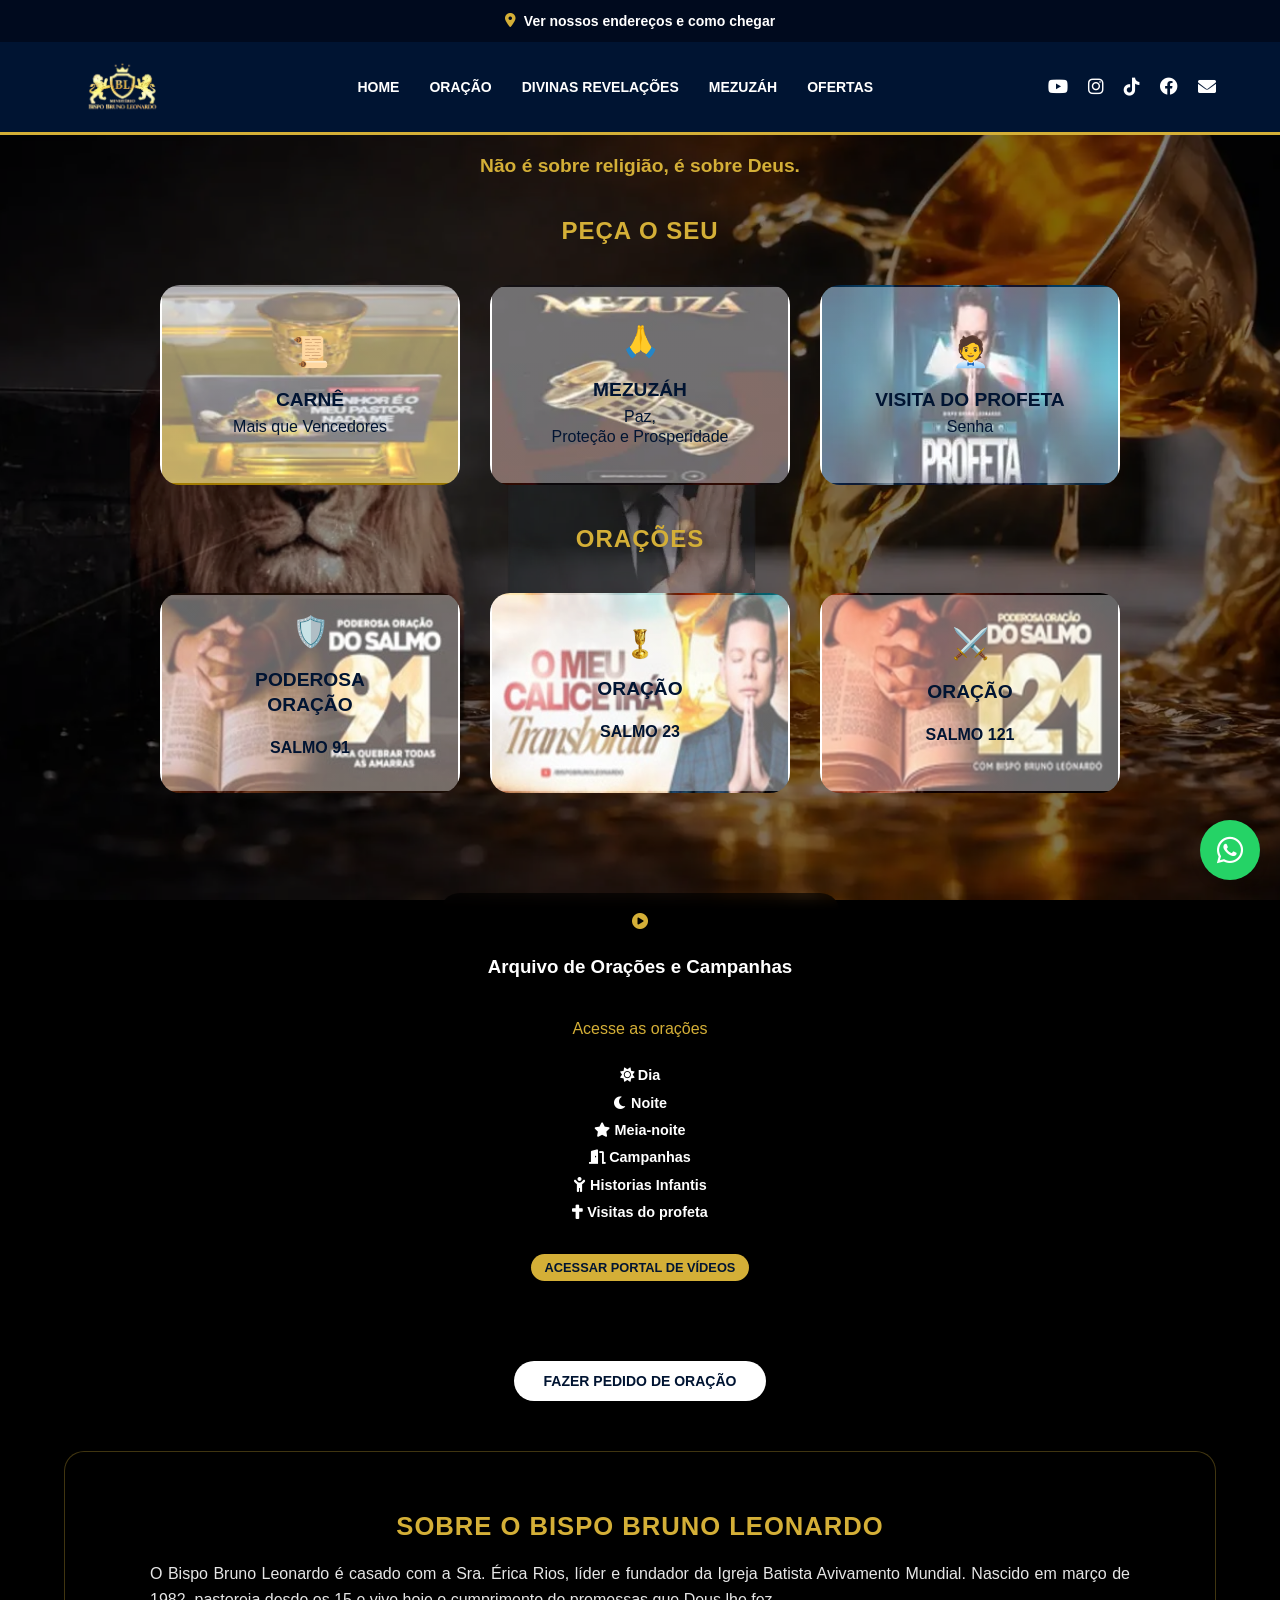
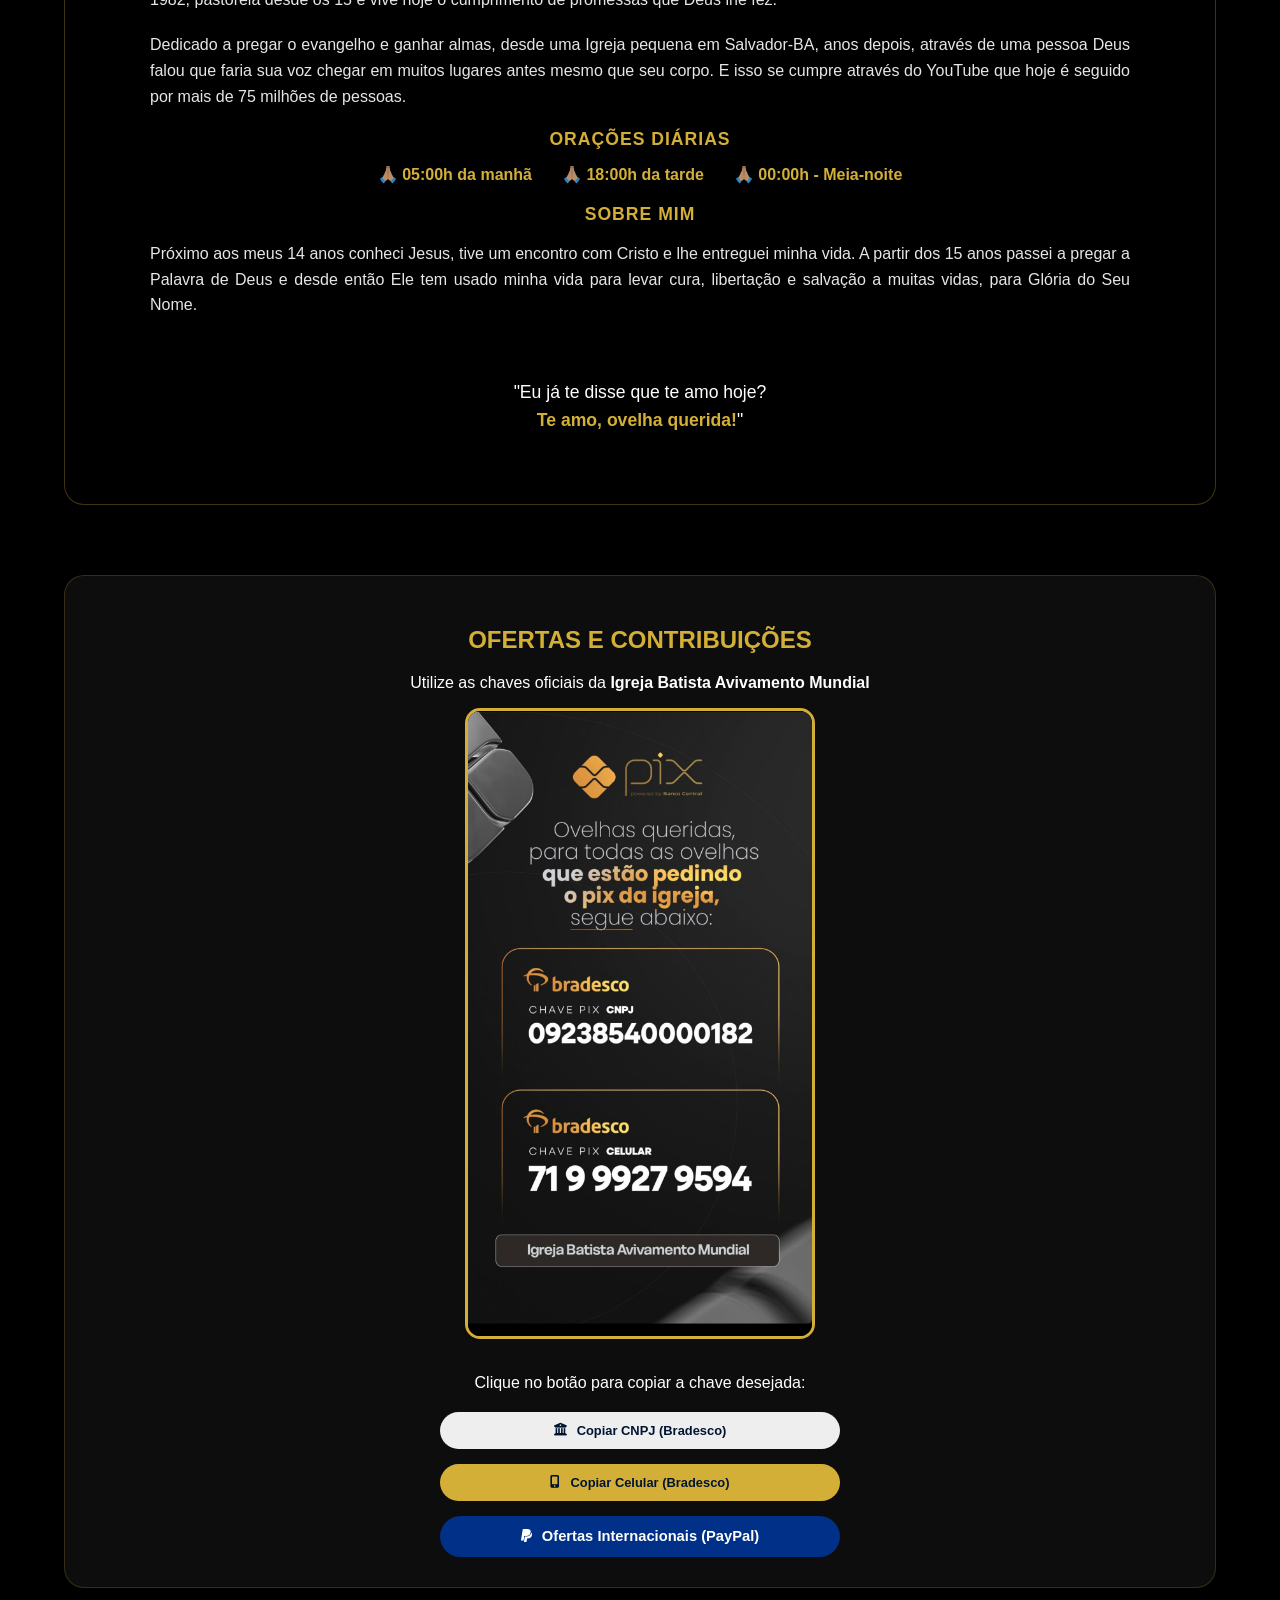
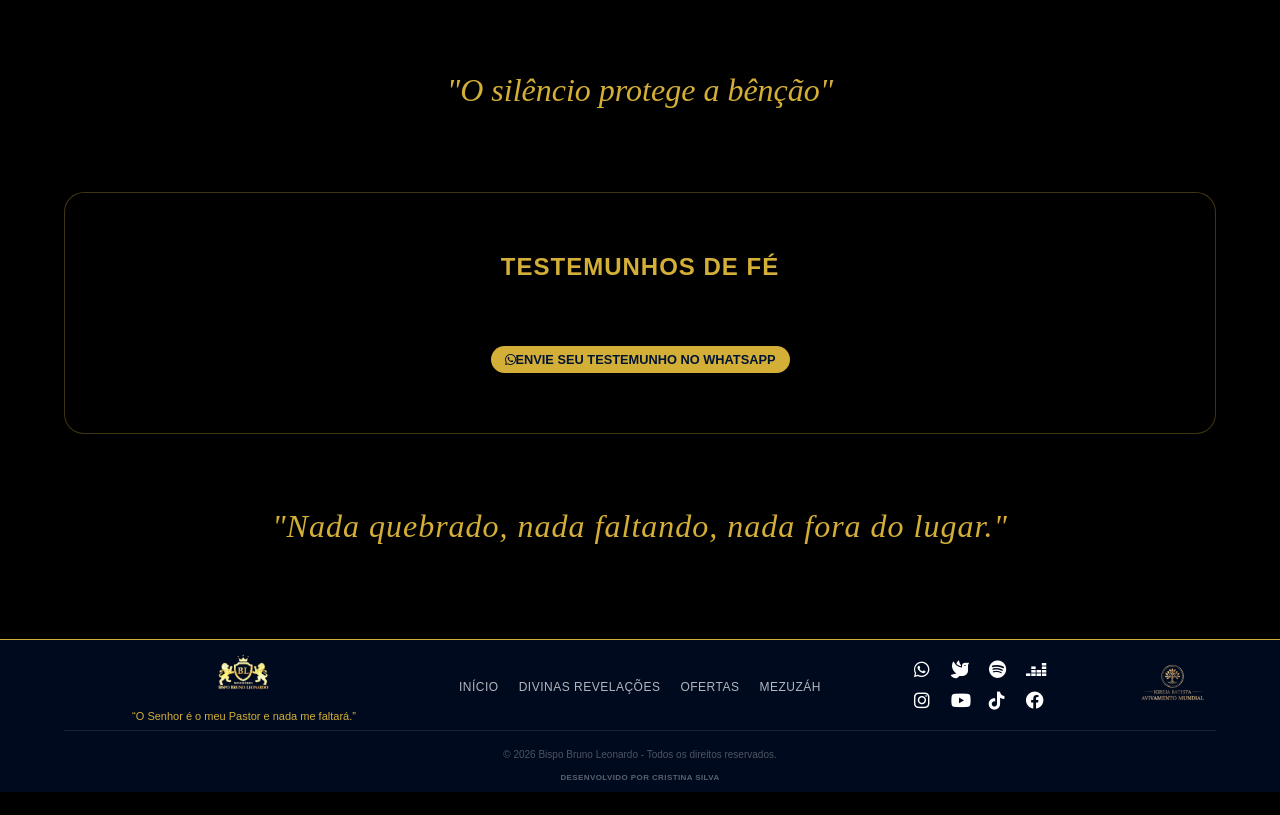
<file: index.html>
<!DOCTYPE html>
<html lang="pt-br">

<head>
    <meta charset="UTF-8">
    <meta name="viewport" content="width=device-width, initial-scale=1.0">
    <title>Bispo Bruno Leonardo - Oficial</title>
    <link rel="stylesheet" href="https://cdnjs.cloudflare.com/ajax/libs/font-awesome/6.0.0/css/all.min.css">
    <link href="https://unpkg.com/aos@2.3.1/dist/aos.css" rel="stylesheet">
    <link rel="preload" href="assets/css/style.css" as="style">
    <link rel="stylesheet" href="assets/css/style.css">
    <link rel="stylesheet" href="assets/css/videos.css">
</head>

<body id="home">

    <img src="assets/img/personagens/bispo.webp" class="img-decorativa-1" fetchpriority="high"
        alt="Bispo Bruno Leonardo">
    <img src="assets/img/elements/leao.webp" class="img-decorativa-2" fetchpriority="high" alt="">

    <!-- Botão flutuante WhatsApp -->
    <a href="https://www.whatsapp.com/channel/0029VaEQqmN3QxS4B9lUTu3G" class="whatsapp-fixo" target="_blank"
        rel="noopener noreferrer" aria-label="Canal WhatsApp">
        <i class="fab fa-whatsapp"></i>
    </a>

    <div class="top-info-bar">
        <a href="sedes.html" class="link-sedes-mobile-only">
            <i class="fas fa-map-marker-alt" style="color: var(--dourado); margin-right: 8px;"></i>
            Ver nossos endereços e como chegar
        </a>
    </div>

    <header class="main-header">
        <div class="logo-container">
            <img src="assets/img/logo/logo.webp" alt="Logo Bispo Bruno Leonardo" class="logo">
        </div>
        <button class="menu-hamburger" aria-label="Abrir menu" onclick="toggleMenu()">
            <i class="fas fa-bars"></i>
        </button>

        <nav class="menu-topo" aria-label="Menu principal">
            <ul>
                <li><a href="#home">Home</a></li>
                <li><a href="https://www.youtube.com/@BispoBrunoLeonardo" target="_blank"
                        rel="noopener noreferrer">Oração</a></li>
                <li><a href="https://www.instagram.com/channel/AbYOYdaLseXoh32U/?igsh=MWFyNGV4aW5uZGgxdw=="
                        target="_blank" rel="noopener noreferrer">Divinas Revelações</a></li>
                <li><a href="https://osenhoremeupastor.com/" target="_blank" rel="noopener noreferrer">Mezuzáh</a></li>
                <li><a href="#pix">Ofertas</a></li>
            </ul>
        </nav>

        <aside class="redes-topo" aria-label="Redes sociais">
            <a href="https://www.youtube.com/@BispoBrunoLeonardo" target="_blank" rel="noopener noreferrer"
                title="YouTube"><i class="fab fa-youtube"></i></a>
            <a href="https://www.instagram.com/bispobrunoleonardo/" target="_blank" rel="noopener noreferrer"
                title="Instagram"><i class="fab fa-instagram"></i></a>
            <a href="https://www.tiktok.com/@bispobrunooriginal" target="_blank" rel="noopener noreferrer"
                title="TikTok"><i class="fab fa-tiktok"></i></a>
            <a href="https://www.facebook.com/bispobrunooficial" target="_blank" rel="noopener noreferrer"
                title="Facebook"><i class="fab fa-facebook"></i></a>
            <a href="mailto:contato@bispobrunoleonardo.com.br" title="E-mail"><i class="fas fa-envelope"></i></a>
        </aside>
    </header>

    <!-- OVERLAY DO MENU MOBILE -->
    <div class="menu-overlay" onclick="toggleMenu()"></div>

    <!-- MENU MOBILE -->
    <nav class="menu-mobile" aria-label="Menu mobile">
        <span class="fechar-menu" onclick="toggleMenu()">✕</span>

        <a href="#home" onclick="toggleMenu()">Home</a>
        <a href="https://www.youtube.com/@BispoBrunoLeonardo" onclick="toggleMenu()">Oração</a>
        <a href="https://www.instagram.com/channel/AbYOYdaLseXoh32U/?igsh=MWFyNGV4aW5uZGgxdw=="
            onclick="toggleMenu()">Divinas Revelações</a>
        <a href="https://osenhoremeupastor.com/" onclick="toggleMenu()">Mezuzáh</a>
        <a href="#pix" onclick="toggleMenu()">Ofertas</a>
    </nav>

    <main>


        <section class="hero-texto-principal">
            <p class="frase-missao">Não é sobre religião, é sobre Deus.</p>
        </section>


        <h2 class="titulo-secao" data-aos="fade-up">Peça o seu</h2>

        <section class="barra-recursos destaque-recursos">
            <a href="https://www.carnemaisquevencedores.com.br/" target="_blank" rel="noopener noreferrer"
                class="card-recurso card-carne" data-aos="fade-up" data-aos-delay="100">
                <span class="icon">📜</span>
                <div>
                    <h3 class="titulo-recurso">Carnê</h3>
                    <p>Mais que Vencedores</p>
                </div>
            </a>

            <a href="https://osenhoremeupastor.com/" target="_blank" rel="noopener noreferrer"
                class="card-recurso card-mezuzah" data-aos="fade-up" data-aos-delay="500">
                <span class="icon">🙏</span>
                <div>
                    <h3 class="titulo-recurso">Mezuzáh</h3>
                    <p>Paz, <br>Proteção e Prosperidade</p>
                </div>
            </a>

            <a href="#" id="card-profeta" data-status="breve"
                data-link="https://www.sympla.com.br/evento/visita-do-profeta-em-salvador-11jan/3261851"
                class="card-recurso card-profeta" data-aos="fade-up" data-aos-delay="500">
                <span class="icon">🧑‍💼</span>
                <div>
                    <h3 class="titulo-recurso">Visita do profeta</h3>
                    <p>Senha</p>
                </div>
            </a>

        </section>

        <h2 class="titulo-secao" data-aos="fade-up">Orações</h2>

        <section class="barra-recursos oracoes-recursos">
            <a href="https://youtu.be/uN27gloCbYs?si=KbqOpuJLhoFBpezr" target="_blank" rel="noopener noreferrer"
                class="card-recurso card-salmo" data-aos="fade-up" data-aos-delay="100">
                <span class="icon">🛡️</span>
                <div>
                    <h3 class="titulo-recurso">PODEROSA<br>ORAÇÃO</h3>
                    <h4 class="subtitulo-recurso">SALMO 91</h4>
                </div>
            </a>

            <a href="https://youtu.be/80fbdmLXxUk?si=WkNw3FQGO4FvY1aN" target="_blank" rel="noopener noreferrer"
                class="card-recurso card-salmo2" data-aos="fade-up" data-aos-delay="300">
                <span class="icon icon-calice"></span>
                <div>
                    <h3 class="titulo-recurso">ORAÇÃO</h3>
                    <h4 class="subtitulo-recurso">SALMO 23</h4>
                </div>
            </a>

            <a href="https://youtu.be/uKm18K1Z6A4?si=zD7F1UdUMrK9yrGS" target="_blank" rel="noopener noreferrer"
                class="card-recurso card-salmo3" data-aos="fade-up" data-aos-delay="500">
                <span class="icon">⚔️</span>
                <div>
                    <h3 class="titulo-recurso">ORAÇÃO</h3>
                    <h4 class="subtitulo-recurso">SALMO 121</h4>
                </div>
            </a>
        </section>

        <section class="chamada-videos">
            <div class="card-video-destaque">
                <i class="fas fa-play-circle"></i>
                <h3>Arquivo de Orações e Campanhas</h3>
                <p>Acesse as orações</p>
                <ul class="lista-oracoes-card">
                    <li><i class="fas fa-sun"></i> Dia </li>
                    <li><i class="fas fa-moon"></i> Noite</li>
                    <li><i class="fas fa-star"></i> Meia-noite</li>
                    <li><i class="fas fa-door-open"></i> Campanhas</li>
                    <li><i class="fas fa-child"></i> Historias Infantis</li>
                    <li><i class="fas fa-cross"></i> Visitas do profeta</li>
                </ul>

                <a href="videos.html" class="btn-acessar">Acessar Portal de Vídeos</a>
            </div>
        </section>

        <section class="pedido-oracao">
            <a href="oracao.html" class="btn-pedido">
                Fazer Pedido de Oração
            </a>
        </section>

        <section class="sobre-bispo">
            <div class="bloco-padrao">

                <h2 class="titulo-secao">Sobre o Bispo Bruno Leonardo</h2>

                <p>
                    O Bispo Bruno Leonardo é casado com a Sra. Érica Rios, líder e fundador
                    da Igreja Batista Avivamento Mundial. Nascido em março de 1982, pastoreia desde os 15
                    e vive hoje o cumprimento de promessas que Deus lhe fez.
                </p>

                <p>
                    Dedicado a pregar o evangelho e ganhar almas, desde uma Igreja pequena
                    em Salvador-BA, anos depois, através de uma pessoa Deus falou que faria
                    sua voz chegar em muitos lugares antes mesmo que seu corpo.
                    E isso se cumpre através do YouTube que hoje é seguido por mais de
                    75 milhões de pessoas. </p>

                <h3 class="subtitulo-secao">Orações Diárias</h3>

                <ul class="lista-oracoes">
                    <li>🙏🏽 05:00h da manhã</li>
                    <li>🙏🏽 18:00h da tarde</li>
                    <li>🙏🏽 00:00h - Meia-noite</li>
                </ul>

                <h3 class="subtitulo-secao">Sobre Mim</h3>

                <p>
                    Próximo aos meus 14 anos conheci Jesus, tive um encontro com Cristo e lhe entreguei minha vida.
                    A partir dos 15 anos passei a pregar a Palavra de Deus e desde então Ele tem usado minha vida para
                    levar cura, libertação e salvação a muitas
                    vidas, para Glória do Seu Nome.
                </p>

                <div class="frase-pastoral-simples">
                    "Eu já te disse que te amo hoje? <br>
                    <strong>Te amo, ovelha querida!</strong>"
                </div>

            </div>
        </section>

        <section id="pix" class="secao-pix-portal">
            <header class="pix-header">
                <h2>Ofertas e Contribuições</h2>
                <p>Utilize as chaves oficiais da <strong>Igreja Batista Avivamento Mundial</strong></p>
            </header>

            <figure class="img-pix-container">
                <img src="assets/img/informativos/chaves-pix.webp"
                    alt="Chaves Pix Oficiais da Igreja Batista Avivamento Mundial" class="img-pix">
            </figure>

            <div class="acoes-pix">
                <p class="instrucao">Clique no botão para copiar a chave desejada:</p>

                <div class="botoes-container">
                    <button class="btn-pix" data-chave="09238540000182">
                        <i class="fas fa-university"></i> Copiar CNPJ (Bradesco)
                    </button>

                    <button class="btn-pix gold" data-chave="71999279594">
                        <i class="fas fa-mobile-alt"></i> Copiar Celular (Bradesco)
                    </button>


                    <a href="https://www.paypal.com/cgi-bin/webscr?cmd=_s-xclick&hosted_button_id=J8RDYACX42DFE&source=url"
                        target="_blank" rel="noopener noreferrer" class="btn-pix paypal">
                        <i class="fab fa-paypal"></i> Ofertas Internacionais (PayPal)
                    </a>
                </div>
            </div>
        </section>

        <div class="frase-reflexao">
            <p>"O silêncio protege a bênção"</p>
        </div>

        <section class="testemunhos-section">
            <div class="testemunhos-container">
                <h2 class="titulo-secao" style="color: #D4AF37; margin-bottom: 30px;">Testemunhos de Fé</h2>

                <div class="btn-container-testemunho">
                    <a href="https://wa.me/5571999279594" target="_blank" rel="noopener noreferrer"
                        class="btn-acessar"><i class="fab fa-whatsapp"></i>
                        Envie seu Testemunho no WhatsApp
                    </a>
                </div>
            </div>
        </section>

    </main>

    <section class="frase-selamento">
        <div class="container-lema">
            <p>"Nada quebrado, nada faltando, nada fora do lugar."</p>
        </div>
    </section>

    <footer class="main-footer">
        <div class="footer-content">
            <div class="footer-logo">
                <img src="assets/img/logo/logo.webp" alt="Logo Bispo Bruno Leonardo">
                <p>“O Senhor é o meu Pastor e nada me faltará.”</p>
            </div>

            <nav class="footer-links" aria-label="Links de navegação">
                <h4>Navegação</h4>
                <ul>
                    <li><a href="#home">Início</a></li>
                    <li><a href="https://www.instagram.com/channel/AbYOYdaLseXoh32U/?igsh=MWFyNGV4aW5uZGgxdw=="
                            target="_blank" rel="noopener noreferrer">Divinas Revelações</a></li>
                    <li><a href="#pix">Ofertas</a></li>
                    <li><a href="https://osenhoremeupastor.com/" target="_blank" rel="noopener noreferrer">Mezuzáh</a>
                    </li>
                </ul>
            </nav>

            <aside class="footer-social" aria-label="Redes oficiais">
                <div class="social-icons">
                    <a href="https://www.whatsapp.com/channel/0029VaEQqmN3QxS4B9lUTu3G" target="_blank"
                        rel="noopener noreferrer"><i class="fab fa-whatsapp"></i></a>
                    <a href="https://www.instagram.com/channel/AbYOYdaLseXoh32U/?igsh=MWFyNGV4aW5uZGgxdw%3D%3D"
                        target="_blank" rel="noopener noreferrer"><i class="fas fa-dove"></i></a>
                    <a href="https://open.spotify.com/intl-pt/album/5lkcveFczKEisKflzeGx9W" target="_blank"
                        rel="noopener noreferrer"><i class="fab fa-spotify"></i></a>
                    <a href="https://www.deezer.com/br/album/169218122" target="_blank" rel="noopener noreferrer"><i
                            class="fab fa-deezer"></i></a>
                    <a href="https://www.instagram.com/bispobrunoleonardo/" target="_blank" rel="noopener noreferrer"><i
                            class="fab fa-instagram"></i></a>
                    <a href="https://www.youtube.com/@BispoBrunoLeonardo" target="_blank" rel="noopener noreferrer"><i
                            class="fab fa-youtube"></i></a>
                    <a href="https://www.tiktok.com/@bispobrunooriginal" target="_blank" rel="noopener noreferrer"><i
                            class="fab fa-tiktok"></i></a>
                    <a href="https://www.facebook.com/bispobrunooficial" target="_blank" rel="noopener noreferrer"><i
                            class="fab fa-facebook"></i></a>
                </div>
                <div class="footer-logo-igreja">
                    <img src="assets/img/logo/logo-igreja.webp" alt="Logo da Igreja">
                </div>
            </aside>
        </div>

        <div class="footer-bottom">
            <p>© 2026 Bispo Bruno Leonardo - Todos os direitos reservados.</p>
            <a href="https://wa.me/5512997205724?text=Olá%20Cristina,%20vi%20o%20seu%20trabalho%20no%20site%20do%20Bispo%20Bruno%20e%20gostaria%20de%20fazer%20um%20orçamento."
                class="assinatura-dev" target="_blank" rel="noopener noreferrer">
                Desenvolvido por Cristina Silva
            </a>
        </div>
    </footer>

    <script src="assets/js/script.js"></script>
    <script src="https://unpkg.com/aos@2.3.1/dist/aos.js"></script>
    <script>
        AOS.init({
            duration: 1000, // Velocidade da animação (1 segundo)
            once: true,     // Anima apenas a primeira vez que passas com o scroll
            offset: 200    // Começa a animação 200px antes do elemento aparecer
        });
    </script>
    <script>
        document.getElementById('card-profeta').addEventListener('click', function (e) {
            const status = this.getAttribute('data-status');
            const linkReal = this.getAttribute('data-link');

            if (status === "breve") {
                e.preventDefault(); // Bloqueia o link
                alert("Esta função estará disponível em breve!");
            } else {
                // Se estiver ativo, ele envia para o link do Sympla
                this.href = linkReal;
                this.target = "_blank";
            }
        });
    </script>
</body>

</html>
</file>
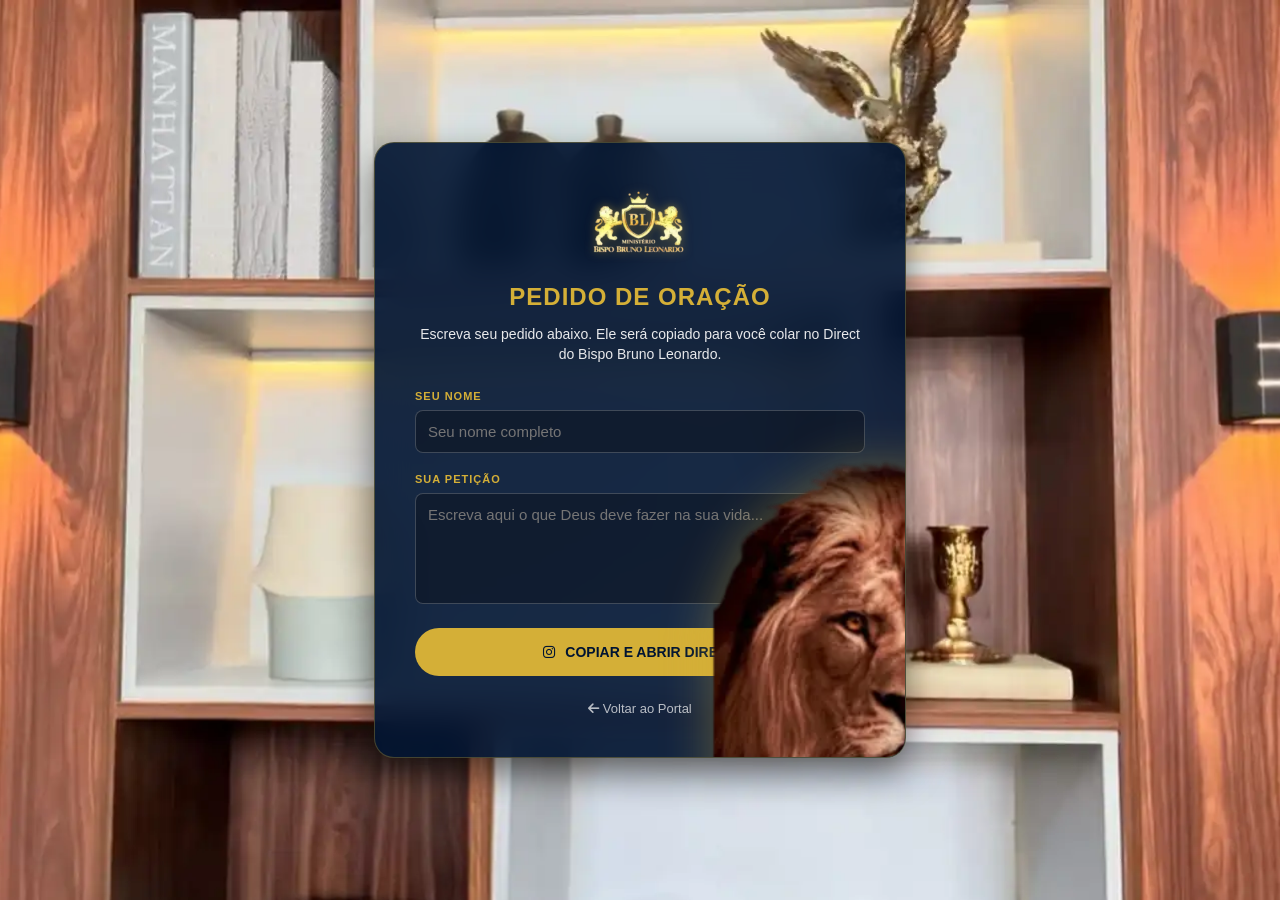
<file: oracao.html>
<!DOCTYPE html>
<html lang="pt-br">

<head>
    <meta charset="UTF-8">
    <meta name="viewport" content="width=device-width, initial-scale=1.0">
    <title>Pedido de Oração - Bispo Bruno Leonardo</title>
    <link rel="stylesheet" href="assets/css/oracao.css">
    <link rel="stylesheet" href="https://cdnjs.cloudflare.com/ajax/libs/font-awesome/6.0.0/css/all.min.css">

</head>

<body>

    <main class="form-container">
        <header>
            <img src="assets/img/logo/logo.webp" alt="Logo Bispo Bruno Leonardo" class="logo-oracao" width="243"
                height="123" fetchpriority="high">

            <h1>Pedido de Oração</h1>
            <p>Escreva seu pedido abaixo. Ele será copiado para você colar no Direct do Bispo Bruno Leonardo.</p>
        </header>

        <section>
            <div class="campo">
                <label for="nome">Seu Nome</label>
                <input type="text" id="nome" placeholder="Seu nome completo" required>
            </div>

            <div class="campo">
                <label for="pedido">Sua Petição</label>
                <textarea id="pedido" rows="5" placeholder="Escreva aqui o que Deus deve fazer na sua vida..."
                    required></textarea>
            </div>

            <button type="button" onclick="enviarParaInstagram()" class="btn-enviar">
                <i class="fab fa-instagram"></i> COPIAR E ABRIR DIRECT
            </button>

            <div id="aviso-copia">✓ Pedido copiado! Cole na conversa do Bispo.</div>
        </section>

        <footer>
            <a href="index.html" class="voltar">
                <i class="fas fa-arrow-left"></i> Voltar ao Portal
            </a>
        </footer>
    </main>

    <script>
        function enviarParaInstagram() {
            const nome = document.getElementById('nome').value;
            const pedido = document.getElementById('pedido').value;

            if (!nome || !pedido) {
                alert("Por favor, preencha seu nome e o seu pedido.");
                return;
            }

            // Formata o texto
            const textoCompleto = `Olá Bispo Bruno, meu nome é ${nome}. Gostaria de pedir oração: ${pedido}`;

            // Copia para a área de transferência
            navigator.clipboard.writeText(textoCompleto).then(() => {
                // Mostra aviso de sucesso
                document.getElementById('aviso-copia').style.display = 'block';

                // Abre o Direct do Bispo em 1 segundo
                setTimeout(() => {
                    window.open('https://ig.me/m/bispobrunoleonardo', '_blank');
                }, 1200);
            });
        }
    </script>

</body>

</html>
</file>
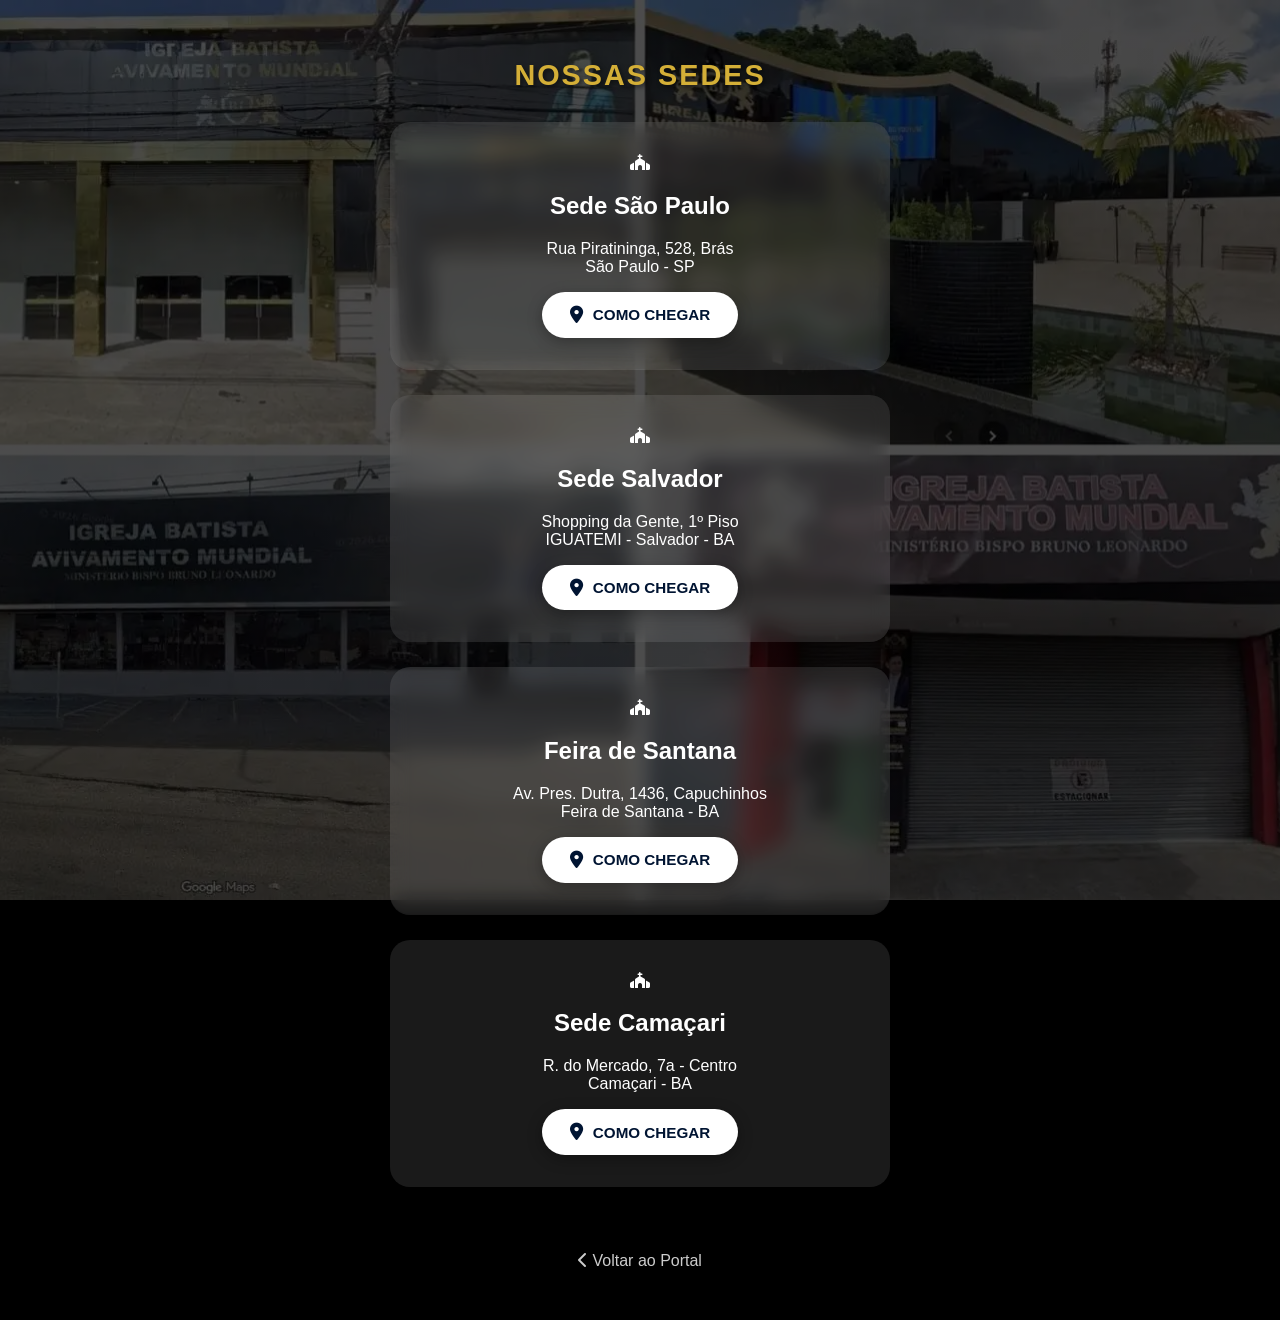
<file: sedes.html>
<!DOCTYPE html>
<html lang="pt-br">

<head>
    <meta charset="UTF-8">
    <meta name="viewport" content="width=device-width, initial-scale=1.0">
    <title>Nossas Sedes - Bispo Santos</title>
    <link rel="stylesheet" href="https://cdnjs.cloudflare.com/ajax/libs/font-awesome/6.0.0/css/all.min.css">
    <link rel="stylesheet" href="assets/css/sedes.css">
</head>

<body>

    <div class="sedes-container">
        <h1 class="titulo-principal">Nossas Sedes</h1>

        <div class="card-sede">
            <i class="fas fa-church icon-church"></i>
            <h2>Sede São Paulo</h2>
            <p>Rua Piratininga, 528, Brás<br>São Paulo - SP</p>
            <a href="https://www.google.com/maps/search/?api=1&query=Rua+Piratininga+516+Brás+São+Paulo" target="_blank"
                rel="noopener noreferrer" class="btn-mapa">
                <i class="fas fa-location-dot"></i> Como Chegar
            </a>
        </div>

        <div class="card-sede">
            <i class="fas fa-church icon-church"></i>
            <h2>Sede Salvador</h2>
            <p>Shopping da Gente, 1º Piso<br>IGUATEMI - Salvador - BA</p>
            <a href="https://maps.app.goo.gl/kgYtts2QaMfb33aNA" target="_blank" rel="noopener noreferrer"
                class="btn-mapa">
                <i class="fas fa-location-dot"></i> Como Chegar
            </a>
        </div>

        <div class="card-sede">
            <i class="fas fa-church icon-church"></i>
            <h2>Feira de Santana</h2>
            <p>Av. Pres. Dutra, 1436, Capuchinhos<br>Feira de Santana - BA</p>
            <a href="https://maps.app.goo.gl/wTnjihT4PungpSwg7" target="_blank" rel="noopener noreferrer"
                class="btn-mapa">
                <i class="fas fa-location-dot"></i> Como Chegar
            </a>
        </div>

        <div class="card-sede">
            <i class="fas fa-church icon-church"></i>
            <h2>Sede Camaçari</h2>
            <p>R. do Mercado, 7a - Centro <br> Camaçari - BA</p>
            <a href="https://maps.app.goo.gl/vMWZL3opRBkPeoMQ6" target="_blank" rel="noopener noreferrer"
                class="btn-mapa">
                <i class="fas fa-location-dot"></i> Como Chegar
            </a>
        </div>


        <a href="index.html" class="btn-voltar">
            <i class="fas fa-chevron-left"></i> Voltar ao Portal
        </a>
    </div>

</body>

</html>
</file>
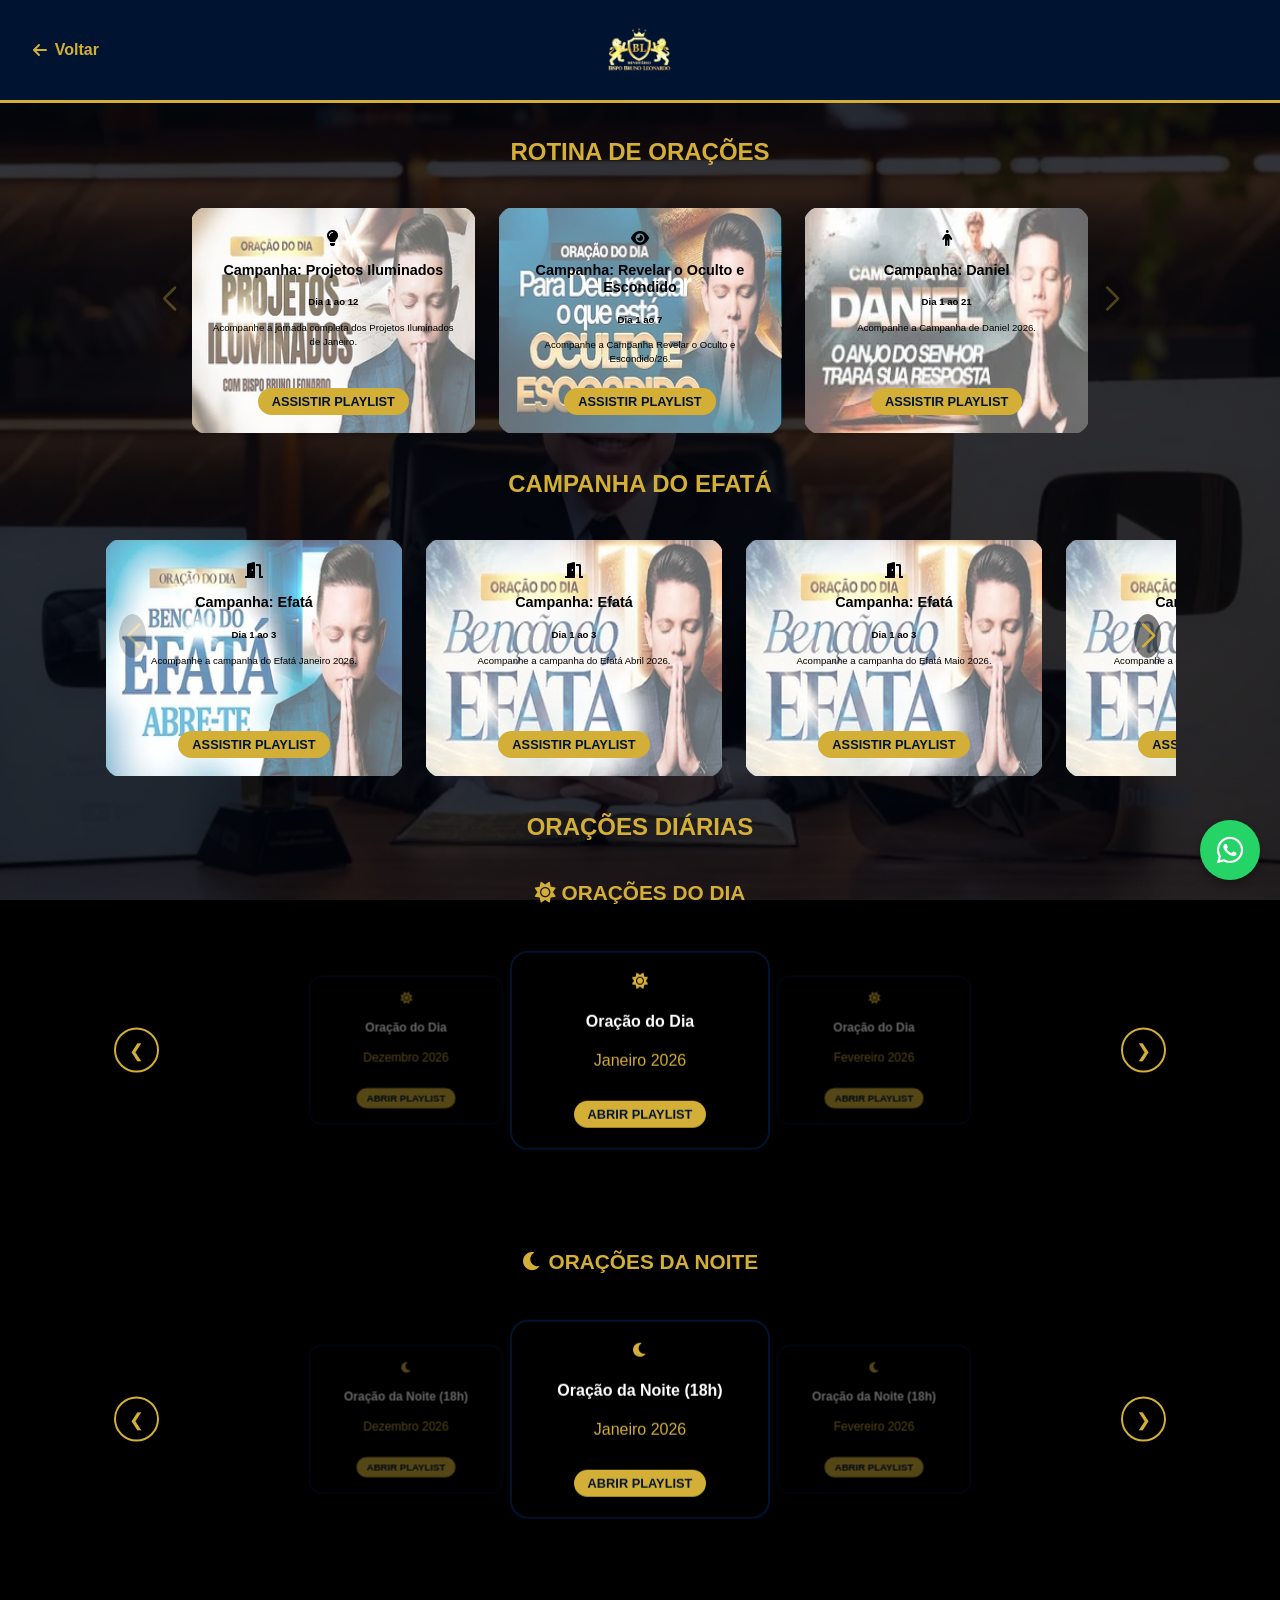
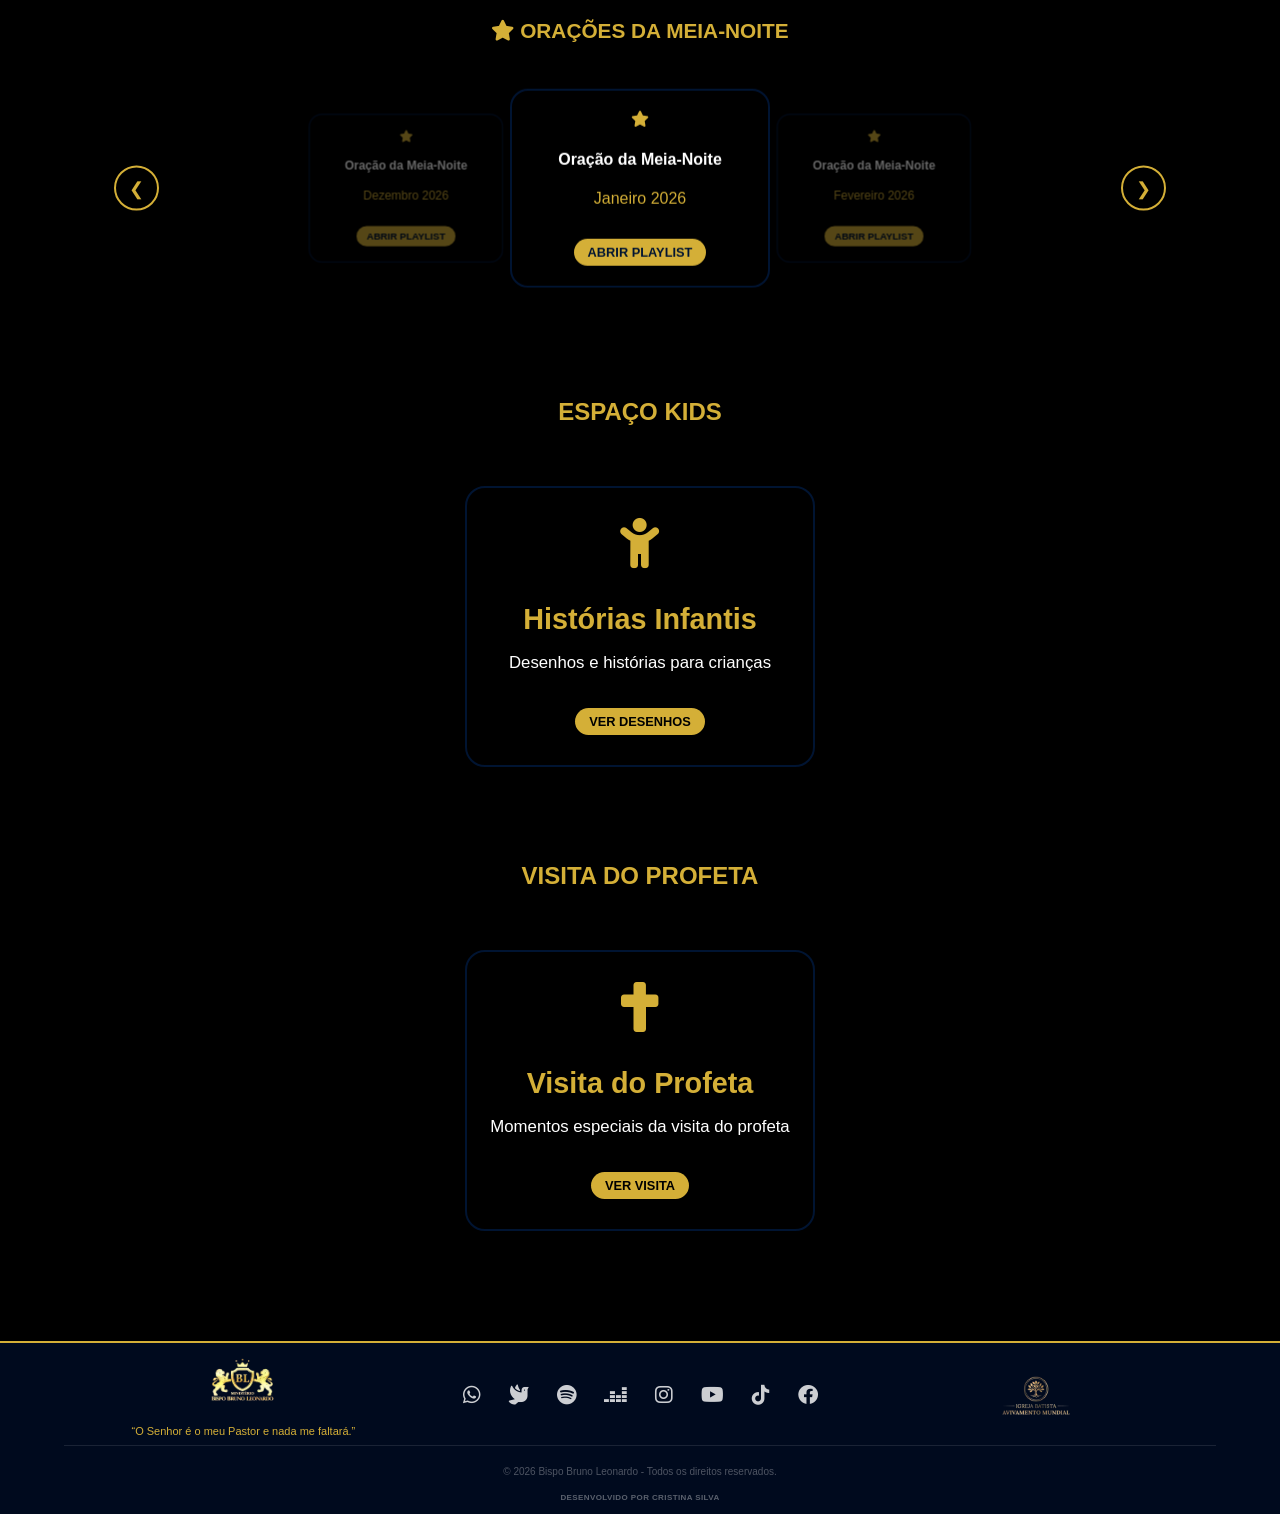
<file: videos.html>
<!DOCTYPE html>
<html lang="pt-br">

<head>
    <meta charset="UTF-8">
    <meta name="viewport" content="width=device-width, initial-scale=1.0">
    <title>Portal de Vídeos — Bispo Bruno Leonardo</title>

    <link rel="stylesheet" href="assets/css/style.css">
    <link rel="stylesheet" href="assets/css/videos.css">

    <link rel="stylesheet" href="https://cdnjs.cloudflare.com/ajax/libs/font-awesome/6.0.0/css/all.min.css">
    <link rel="stylesheet" href="https://cdn.jsdelivr.net/npm/swiper@11/swiper-bundle.min.css" />

</head>

<body class="pagina-videos">

    <header class="main-header-video">
        <div class="container header-flex">
            <a href="index.html" class="btn-voltar">
                <i class="fas fa-arrow-left"></i> Voltar
            </a>
            <img src="assets/img/logo/logo.webp" alt="Logo" class="logo">
        </div>
    </header>

    <main class="container">

        <!-- DESTAQUE -->
        <section class="secao-portal">
            <h2 class="titulo-secao-v">Rotina de Orações</h2>
            <div class="swiper rotinasSwiper">
                <div id="proposito-container" class="swiper-wrapper"></div>
                <div class="swiper-button-prev"></div>
                <div class="swiper-button-next"></div>
            </div>
        </section>

        <!-- CAMPANHA DO EFATA (Separada abaixo) -->
        <section class="secao-portal">
            <h2 class="titulo-secao-v">Campanha do Efatá</h2>
            <div class="swiper efataSwiper"> <!-- Ou um container normal, dependendo de como quer exibir -->
                <div id="efata-container" class="swiper-wrapper"></div>
                <div class="swiper-button-prev"></div>
                <div class="swiper-button-next"></div>
            </div>
        </section>

        <!-- ORAÇÕES -->
        <section class="secao-portal">
            <h2 class="titulo-secao-v">Orações diárias</h2>

            <!-- ORAÇÕES DO DIA -->
            <div class="subsecao-oracoes">
                <h3 class="subtitulo-secao-v">
                    <i class="fas fa-sun"></i> Orações do Dia
                </h3>

                <div class="carrossel-3d">
                    <button class="carrossel-btn prev">&#10094;</button>
                    <div id="oracoes-dia" class="carrossel-track"></div>
                    <button class="carrossel-btn next">&#10095;</button>
                </div>
            </div>

            <!-- ORAÇÕES DA NOITE -->
            <div class="subsecao-oracoes">
                <h3 class="subtitulo-secao-v">
                    <i class="fas fa-moon"></i> Orações da Noite
                </h3>

                <div class="carrossel-3d">
                    <button class="carrossel-btn prev">&#10094;</button>
                    <div id="oracoes-noite" class="carrossel-track"></div>
                    <button class="carrossel-btn next">&#10095;</button>
                </div>
            </div>

            <!-- ORAÇÕES DA MEIA-NOITE -->
            <div class="subsecao-oracoes">
                <h3 class="subtitulo-secao-v">
                    <i class="fas fa-star"></i> Orações da Meia-Noite
                </h3>

                <div class="carrossel-3d">
                    <button class="carrossel-btn prev">&#10094;</button>
                    <div id="oracoes-meia-noite" class="carrossel-track"></div>
                    <button class="carrossel-btn next">&#10095;</button>
                </div>
            </div>
        </section>

        <!-- KIDS -->
        <section class="secao-portal">
            <h2 class="titulo-secao-v">Espaço Kids</h2>
            <div id="kids-container"></div>
        </section>

        <!-- VISITA DO PROFETA -->
        <section class="secao-portal">
            <h2 class="titulo-secao-v">Visita do Profeta</h2>
            <div id="visita-profeta-container"></div>
        </section>

    </main>

    <footer class="main-footer footer-videos">
        <div class="footer-content">
            <div class="footer-logo">
                <img src="assets/img/logo/logo.webp" alt="Logo Bispo Bruno Leonardo">
                <p>“O Senhor é o meu Pastor e nada me faltará.”</p>
            </div>

            <aside class="footer-social" aria-label="Redes oficiais">
                <div class="social-icons">
                    <a href="https://www.whatsapp.com/channel/0029VaEQqmN3QxS4B9lUTu3G" target="_blank"
                        rel="noopener noreferrer"><i class="fab fa-whatsapp"></i></a>
                    <a href="https://www.instagram.com/channel/AbYOYdaLseXoh32U/?igsh=MWFyNGV4aW5uZGgxdw%3D%3D"
                        target="_blank" rel="noopener noreferrer"><i class="fas fa-dove"></i></a>
                    <a href="https://open.spotify.com/intl-pt/album/5lkcveFczKEisKflzeGx9W" target="_blank"
                        rel="noopener noreferrer"><i class="fab fa-spotify"></i></a>
                    <a href="https://www.deezer.com/br/album/169218122" target="_blank" rel="noopener noreferrer"><i
                            class="fab fa-deezer"></i></a>
                    <a href="https://www.instagram.com/bispobrunoleonardo/" target="_blank" rel="noopener noreferrer"><i
                            class="fab fa-instagram"></i></a>
                    <a href="https://www.youtube.com/@BispoBrunoLeonardo" target="_blank" rel="noopener noreferrer"><i
                            class="fab fa-youtube"></i></a>
                    <a href="https://www.tiktok.com/@bispobrunooriginal" target="_blank" rel="noopener noreferrer"><i
                            class="fab fa-tiktok"></i></a>
                    <a href="https://www.facebook.com/bispobrunooficial" target="_blank" rel="noopener noreferrer"><i
                            class="fab fa-facebook"></i></a>
                </div>
            </aside>

            <div class="footer-logo-igreja">
                <img src="assets/img/logo/logo-igreja.webp" alt="Logo da Igreja">
            </div>
        </div>

        <div class="footer-bottom">
            <p>© 2026 Bispo Bruno Leonardo - Todos os direitos reservados.</p>
            <a href="https://wa.me/5512997205724?text=Olá%20Cristina,%20vi%20o%20seu%20trabalho%20no%20site%20do%20Bispo%20Bruno%20e%20gostaria%20de%20fazer%20um%20orçamento."
                class="assinatura-dev" target="_blank" rel="noopener noreferrer">
                Desenvolvido por Cristina Silva
            </a>
        </div>
    </footer>

    <a href="https://www.whatsapp.com/channel/0029VaEQqmN3QxS4B9lUTu3G" class="whatsapp-fixo" target="_blank">
        <i class="fab fa-whatsapp"></i>
    </a>

    <script src="https://cdn.jsdelivr.net/npm/swiper@11/swiper-bundle.min.js"></script>
    <script src="assets/js/script-videos.js"></script>

</body>

</html>
</file>
<file: assets/css/style.css>
/* ================
   1. RESET
   ================ */
*,
*::before,
*::after {
    box-sizing: border-box;
}

html,
body {
    width: 100%;
    overflow-x: hidden;
    margin: 0;
    padding: 0;
}

/* ================
   2. VARIÁVEIS
   ================ */

:root {
    --azul: #001432;
    --dourado: #D4AF37;
    --branco: #ffffff;
    --bg-transparente: rgba(255, 255, 255, 0.15);
}

/* ================
   3. BASE GLOBAL
   ================ */

body {
    font-family: 'Segoe UI', Tahoma, Geneva, Verdana, sans-serif;
    color: var(--branco);
    scroll-behavior: smooth;
    background-color: #000;
    position: relative;
}

body::before {
    content: "";
    position: fixed;
    inset: 0;

    background-image: linear-gradient(rgba(0, 0, 0, 0.5), rgba(0, 0, 0, 0.5)), url("../img/backgrounds/fundo-calicev.webp");
    background-repeat: no-repeat;
    background-size: cover;
    background-position: center;

    z-index: -2;
}


body>* {
    position: relative;
    z-index: 1;
}

/* ========================================
   4. COMPONENTES REUTILIZÁVEIS
======================================== */

/* Títulos */
.titulo-secao {
    text-align: center;
    margin: 60px 0 25px;
    font-size: 2rem;
    text-transform: uppercase;
    letter-spacing: 1px;
    color: var(--dourado);
    font-weight: bold;
}

.subtitulo-secao {
    color: var(--dourado);
    margin: 20px 0 10px;
    text-transform: uppercase;
    font-size: 1.1rem;
    letter-spacing: 1px;
    font-weight: bold;
}

/* Botões */
.btn-acessar {
    text-decoration: none !important;
    /* Remove o traço padrão de links */
    display: inline-block;
    background-color: var(--branco);
    /* Cor de fundo para parecer um botão */
    color: var(--azul);
    /* Cor do texto */
    padding: 12px 25px;
    border-radius: 50px;
    font-weight: bold;
    text-transform: uppercase;
    font-size: 14px;
    transition: 0.3s ease;
}

.btn-acessar:hover {
    background-color: var(--dourado);
    color: var(--branco);
    text-decoration: none !important;
    /* Garante que não apareça o traço no hover */
}

.btn-pedido {
    display: inline-block;
    background-color: var(--branco);
    color: var(--azul);
    padding: 12px 30px;
    border-radius: 50px;
    /* MUDANÇA: margin-top zero para o botão subir dentro da caixa */
    margin-top: 0;
    text-decoration: none;
    font-weight: bold;
    font-size: 14px;
    text-transform: uppercase;
    box-shadow: 0 4px 15px rgba(0, 0, 0, 0.3);
    transition: 0.3s;
}

.btn-pedido:hover {
    background-color: var(--dourado);
    color: white;
}


/* Blocos padrão */

.bloco-padrao {
    margin: 40px 5%;
    padding: 60px 5%;
    border-radius: 20px;
    box-sizing: border-box;
    padding-bottom: 20px !important;

    /* VISUAL */
    background: rgba(0, 0, 0, 0.7);
    backdrop-filter: blur(10px);
    -webkit-backdrop-filter: blur(10px);
    border: 1px solid rgba(212, 175, 55, 0.3);
    text-align: center;
}

.bloco-padrao p {
    font-size: 1rem;
    line-height: 1.6;
    color: rgba(255, 255, 255, 0.9);
    margin-bottom: 20px;
    max-width: 800px;
    margin-left: auto;
    margin-right: auto;
    text-align: justify;
    padding: 0 10px;
}

.bloco-padrao h2,
.bloco-padrao h3 {
    text-align: center;
    margin-bottom: 15px;
}


/* ==========================================================================
   4.1 COMPONENTES – CARDS
   ========================================================================== */


/* BASE DO CARD */

.card-recurso {
    background: var(--branco);
    padding: 20px;
    border-radius: 20px;
    display: flex;
    flex-direction: column;
    align-items: center;
    justify-content: center;
    text-align: center;
    gap: 8px;
    text-decoration: none;
    color: var(--azul);
    box-shadow: none;
    transition: transform 0.4s ease, box-shadow 0.4s ease, border-color 0.4s ease;
    will-change: transform;
    width: 100%;
    max-width: 300px;
    aspect-ratio: 6 /4;
    height: auto;
    background-size: cover;
    background-repeat: no-repeat;
    background-position: center;
    box-sizing: border-box;
    overflow: hidden;
    border: 2px solid transparent;
    outline: none;


}

.card-video-destaque {
    width: 100%;
    max-width: 400px;
    aspect-ratio: 6 / 4;
    display: flex;
    flex-direction: column;
    justify-content: center;
    align-items: center;
    text-align: center;

    border-radius: 20px;
    padding: 30px;
    gap: 15px;

    background: rgba(0, 0, 0, 0.6);
    /* fundo escuro padrão */
    backdrop-filter: blur(6px);
    /* efeito vidro opcional */

    color: #ffffff;
    transition: 0.4s ease;

}


/* ELEMENTOS INTERNOS */

.card-recurso h3,
.card-recurso p,
.card-recurso span {
    color: inherit;
    margin: 4px 0;
    line-height: 1.3;
}

.card-recurso h3 {
    font-size: 1.2rem;
    text-transform: uppercase;
}

.card-recurso .icon {
    font-size: 30px;
    margin-bottom: 5px;
    display: block;
    transition: 0.3s;
}

/* Ícone Cálice personalizado */
.card-recurso .icon-calice {
    display: inline-block;
    width: 32px;
    height: 32px;
    background-image: url("../img/elements/calice-emoji.webp");
    background-size: contain;
    background-repeat: no-repeat;
    background-position: center;
}

/* ESTADO */

.card-recurso:hover {
    transform: translateY(-12px) scale(1.02);
    box-shadow: 0 15px 30px rgba(0, 0, 0, 0.5);
    color: #ffffff !important;
    border-color: var(--dourado) !important;

}

.card-recurso:hover .icon {
    transform: scale(1.2);
    filter: drop-shadow(0 0 8px var(--dourado));
}

.card-video-destaque:hover {
    transform: translateY(-10px);
    box-shadow: 0 15px 30px rgba(0, 0, 0, 0.5);

    background-image:
        linear-gradient(rgba(0, 20, 50, 0.8), rgba(0, 20, 50, 0.8)),
        url("../img/backgrounds/fundo-video.webp");

    color: #fff;
}

/* MODIFICADORES (VARIAÇÕES DO CARD) */

.card-carne {
    background-image: linear-gradient(rgba(255, 255, 255, 0.4), rgba(255, 255, 255, 0.4)),
        url('../img/backgrounds/fundo-carne.webp');
}

.card-mezuzah {
    background-image: linear-gradient(rgba(255, 255, 255, 0.4), rgba(255, 255, 255, 0.4)),
        url('../img/backgrounds/fundo-mezuzah.webp');
}

.card-profeta {
    background-image: linear-gradient(rgba(255, 255, 255, 0.4), rgba(255, 255, 255, 0.4)),
        url('../img/backgrounds/fundo-profeta.webp');
}

.card-salmo {
    background-image: linear-gradient(rgba(255, 255, 255, 0.4), rgba(255, 255, 255, 0.4)),
        url('../img/backgrounds/fundo-salmo.webp');
}

.card-salmo2 {
    background-image: linear-gradient(rgba(255, 255, 255, 0.4), rgba(255, 255, 255, 0.4)), url('../img/backgrounds/fundo-salmo2.webp');
}

.card-salmo3 {
    background-image: linear-gradient(rgba(255, 255, 255, 0.4), rgba(255, 255, 255, 0.4)), url('../img/backgrounds/fundo-salmo3.webp');
}

/* MODIFICADORES NO HOVER */

/* Troca de fundo para Azul Escuro no Hover (Mantendo seu efeito) */
.card-carne:hover {
    background-image: linear-gradient(rgba(0, 20, 50, 0.8), rgba(0, 20, 50, 0.8)),
        url('../img/backgrounds/fundo-carne.webp');
}

.card-mezuzah:hover {
    background-image: linear-gradient(rgba(0, 20, 50, 0.8), rgba(0, 20, 50, 0.8)),
        url('../img/backgrounds/fundo-mezuzah.webp');
}

.card-profeta:hover {
    background-image: linear-gradient(rgba(0, 20, 50, 0.8), rgba(0, 20, 50, 0.8)),
        url('../img/backgrounds/fundo-profeta.webp');
}

.card-salmo:hover {
    background-image: linear-gradient(rgba(0, 20, 50, 0.8), rgba(0, 20, 50, 0.8)),
        url('../img/backgrounds/fundo-salmo.webp');
}

.card-salmo2:hover {
    background-image: linear-gradient(rgba(0, 20, 50, 0.8), rgba(0, 20, 50, 0.8)),
        url('../img/backgrounds/fundo-salmo2.webp');
}

.card-salmo3:hover {
    background-image: linear-gradient(rgba(0, 20, 50, 0.8), rgba(0, 20, 50, 0.8)),
        url('../img/backgrounds/fundo-salmo3.webp');
}


/* ========================
   5.SEÇÕES
   ======================== */

/* ========================
   5.1 HEADER
   ======================== */

.main-header {
    background-color: var(--azul);
    display: flex;
    flex-direction: column;
    /* coluna no mobile */
    align-items: center;
    gap: 12px;
    padding: 15px;
    border-bottom: 3px solid var(--dourado);
    position: sticky;
    top: 0;
    z-index: 1000;
    width: 100%;
}

.top-info-bar {
    background-color: #000A1E !important;
    padding: 8px 5%;
    display: flex;
    flex-direction: column;
    /* Mobile primeiro */
    align-items: center;
    width: 100%;
}

.info-item {
    display: flex;
    align-items: center;
    /* Alinha ícone e texto na mesma linha */
    justify-content: center;
    width: 100%;
    margin: 0 !important;
}

.info-item i {
    color: #D4AF37;
    margin-right: 8px;
    font-size: 14px;
    flex-shrink: 0;
}


/* Estilo dos links de endereço */
.map-link {
    color: var(--branco);
    text-decoration: none;
    transition: color 0.3s;
}

.map-link:hover {
    color: var(--dourado);
    text-decoration: underline;
}

/* ================= MENU HAMBURGER ================= */

.menu-hamburger {
    display: block;
    font-size: 26px;
    color: var(--branco);
    cursor: pointer;
    padding: 6px 12px;
    border: 1px solid var(--dourado);
    border-radius: 6px;
    background: none;
    outline: none;
}

/* Esconde o menu padrão no mobile */
.menu-topo {
    position: absolute;
    top: 100%;
    left: 0;
    width: 100%;
    background: var(--branco);
    display: none;
    flex-direction: column;
    padding: 20px 0;
    box-shadow: 0 8px 20px rgba(0, 0, 0, 0.1);
}

/* Quando ativo */
.menu-topo.ativo {
    display: flex;
}

.menu-topo ul {
    display: flex;
    flex-direction: column;
    justify-content: center;
    gap: 15px;
    list-style: none;
    /* remove os pontinhos */
    margin: 0;
    padding: 0;
}


/* Corrigido para garantir visibilidade do menu no fundo escuro */
.menu-topo ul li a {
    color: var(--branco) !important;
    text-decoration: none;
    font-weight: bold;
    font-size: 14px;
    text-transform: uppercase;
    transition: 0.3s;
}

.menu-topo ul li a:hover {
    color: var(--dourado) !important;
}



/* Menu Mobile */

.menu-mobile {
    position: fixed;
    top: 0;
    left: -260px;
    width: 260px;
    height: auto;
    max-height: 80vh;
    border-bottom-right-radius: 12px;
    background: var(--azul);
    display: flex;
    flex-direction: column;
    padding: 30px 20px;
    gap: 20px;
    transition: left 0.4s ease;
    z-index: 2000;
}

.menu-mobile a {
    color: var(--branco);
    text-decoration: none;
    font-size: 18px;
    line-height: 2;

}

.menu-mobile.ativo {
    left: 0;
}

.menu-overlay {
    position: fixed;
    inset: 0;
    background: rgba(0, 0, 0, 0.5);
    opacity: 0;
    visibility: hidden;
    transition: 0.3s ease;
    z-index: 1500;
    pointer-events: none;
}

.menu-overlay.ativo {
    opacity: 1;
    visibility: visible;
    pointer-events: auto;
}

/* Redes Sociais do Topo */
.logo-container {
    text-align: center;
}

.redes-topo {
    display: flex;
    gap: 32px;

}


.redes-topo a {
    color: var(--branco) !important;
    font-size: 18px;
    transition: 0.3s;
    text-decoration: none;
}

.redes-topo a:hover {
    color: var(--dourado) !important;
    transform: scale(1.2);
}

.redes-topo i {
    font-size: 30px;
    /* aumenta tamanho */
    color: #ffffff;
    /* ajuste se precisar */
    transition: 0.3s ease;
}

.frase-missao {
    text-align: center;
    font-size: 1.2rem;
    margin-top: 20px;
    color: var(--dourado);
    font-weight: bold;
}


.logo {
    height: 80px;
    width: auto;
    display: block;
}

/* ========================
   5.2 HERO
   ======================== */

.hero-portal {
    min-height: 70vh;
    display: flex;
    justify-content: center;
    align-items: center;
    padding: 80px 5% 20px;
}

/* ========================
   5.3 BARRA DE RECURSOS
   ======================== */

.barra-recursos {
    display: flex;
    flex-direction: column;
    /* Mobile primeiro */
    align-items: center;
    gap: 20px;
    margin: 40px auto;
    padding: 0 15px;
    width: 100%;
}

/* ========================
   5.4 VÍDEOS
   ======================== */

.chamada-videos {
    display: flex;
    justify-content: center;
    align-items: center;
    padding: 60px 5%;
}

.chamada-videos .card-video-destaque {
    justify-content: flex-start;
    /* tira centralização vertical */
    gap: 8px;
    /* diminui espaço interno */
    padding-top: 20px;
    padding-bottom: 20px;
}

.card-video-destaque .lista-oracoes-card {
    list-style: none;
    padding: 0;
    margin: 5px 0 10px;
    display: flex;
    flex-direction: column;
    align-items: center;
    gap: 10px;
}

.card-video-destaque .lista-oracoes-card li {
    font-weight: bold;
    font-size: 0.9rem;
    color: var(--branco);
    line-height: 1.2;
}

.card-video-destaque i.fas.fa-play-circle {
    color: var(--dourado) !important;
}

.card-video-destaque p {
    color: var(--dourado) !important;
}



/* ========================
   5.5 ORAÇÃO
   ======================== */

.pedido-oracao {
    display: flex;
    justify-content: center;
    padding-bottom: 10px;
}

.oracao {
    width: 100%;
    max-width: 500px;
    display: flex;
    flex-direction: column;
    align-items: center;
    gap: 15px;
    background: rgba(255, 255, 255, 0.08);
    padding: 20px;
    border-radius: 20px;
    backdrop-filter: blur(5px);
    -webkit-backdrop-filter: blur(5px);
}

.lista-oracoes {
    list-style: none;
    padding: 0;
    margin: 10px 0 20px;
    display: flex;
    flex-direction: column;
    /* No celular fica um embaixo do outro */
    align-items: center;
    /* Centraliza os itens */
    gap: 15px;
}

.lista-oracoes li {
    font-weight: bold;
    font-size: 1rem;
    /* Aumentei levemente para ler melhor */
    color: var(--dourado);
    display: flex;
    align-items: center;
    gap: 8px;
    /* Espaço entre o emoji 🙏🏽 e o texto */
}


/* ========================
   5.6 SOBRE
   ======================== */

.sobre-bispo {

    padding: 0 0 10px 0 !important;
    background: transparent !important;
}

.sobre-bispo .titulo-secao {
    font-size: 1.6rem;
    margin-top: 0;
    margin-bottom: 20px;
    color: var(--dourado);
}


.frase-pastoral-simples {
    text-align: center;
    color: var(--branco);
    /* Ajuste a cor se desejar */
    font-size: 1.1rem;
    line-height: 1.6;
    margin: 30px auto 10px auto;
    padding: 0 20px;
    max-width: 400px;
}

.frase-pastoral-simples strong {
    color: var(--dourado);
}

/*========================================
   5.6.1 FRASE REFLEXÃO - AJUSTE FINAL
======================================== */

.frase-reflexao {
    width: 100%;
    display: flex;
    justify-content: center;
    align-items: center;
    padding-bottom: 30px;
    margin: 0 !important;
    clear: both;
}

.frase-reflexao p {
    font-family: 'Georgia', serif;
    font-style: italic;
    font-size: clamp(1.4rem, 5vw, 2.2rem);
    color: var(--dourado) !important;
    text-shadow: 2px 2px 12px rgba(0, 0, 0, 1);

    text-align: center;
    margin: 0 auto !important;
    max-width: 900px;
    line-height: 1.4;
    width: 90%;
}


/* ========================
   5.7 PIX
   ======================== */

.secao-pix-portal {
    padding: 60px 5%;
    background: rgba(255, 255, 255, 0.05);
    backdrop-filter: blur(10px);
    text-align: center;
    border-radius: 20px;
    margin: 40px 5%;
    border: 1px solid rgba(212, 175, 55, 0.2);
}

.pix-header h2 {
    color: var(--dourado);
    text-transform: uppercase;

}

.img-pix {
    width: 100%;
    max-width: 300px;
    border-radius: 15px;
    border: 3px solid var(--dourado);
    margin-bottom: 15px;
}

.botoes-container {
    display: flex;
    flex-direction: column;
    gap: 15px;
    align-items: center;
    margin-top: 20px;
}

.btn-pix {
    width: 100%;
    max-width: 400px;
    padding: 15px;
    border-radius: 50px;
    border: none;
    font-weight: bold;
    cursor: pointer;
    transition: 0.3s;
    display: flex;
    align-items: center;
    justify-content: center;
    gap: 10px;
    text-decoration: none;
}

.btn-pix {
    background: #eee;
    color: var(--azul);
}

.btn-pix.gold {
    background: var(--dourado);
    color: var(--azul);
}

.btn-pix.paypal {
    background: #003087;
    color: #ffffff;
    text-decoration: none;
    display: flex;
}

.btn-pix.sucesso {
    background: #28a745 !important;
    color: white !important;
}

/* EFEITO HOVER GERAL PARA OS BOTÕES PIX */
.btn-pix {
    transition: all 0.3s ease !important;
    /* Suaviza a troca de cor e movimento */
}

.btn-pix:hover {
    background-color: var(--azul) !important;
    color: var(--branco) !important;
    transform: translateY(-3px);
    border: 1px solid var(--dourado) !important;
    box-shadow: 0 10px 20px rgba(212, 175, 55, 0.4);
}

/* Hover no botão Dourado (Fica mais brilhante ou inverte) */
.btn-pix.gold:hover {
    background-color: var(--azul) !important;
    color: var(--branco) !important;
    border: 1px solid var(--dourado) !important;
    box-shadow: 0 10px 20px rgba(212, 175, 55, 0.4);
}

.btn-pix.paypal:hover {
    background-color: #0045c4 !important;
    /* Um azul PayPal mais vivo */
    transform: translateY(-3px);
    border: 1px solid var(--dourado) !important;
    box-shadow: 0 10px 20px rgba(212, 175, 55, 0.4);
}

/* Efeito de "Clique" (Active) para todos */
.btn-pix:active {
    transform: translateY(-1px);
}

/* ========================
   5.8 TESTEMUNHOS
   ======================== */

.testemunhos-section {
    clear: both;
    padding: 40px 0 !important;
    /* Espaço entre as seções */
    background: transparent !important;
}

.testemunhos-container {
    background: rgba(0, 0, 0, 0.7) !important;
    backdrop-filter: blur(10px);
    -webkit-backdrop-filter: blur(10px);
    border: 1px solid rgba(212, 175, 55, 0.3) !important;
    border-radius: 20px !important;

    /* Largura igual ao PIX */
    margin: 40px 5% !important;
    padding: 60px 5% !important;
    width: auto !important;
    box-sizing: border-box !important;

    /* Organiza o Título e o Botão em coluna */
    display: flex !important;
    flex-direction: column !important;
    /* Faz um ficar embaixo do outro */
    align-items: center !important;
    /* Centraliza horizontalmente */
    justify-content: center !important;
    text-align: center;
}

/* Ajuste opcional para o título não ficar colado no botão */
.testemunhos-container .titulo-secao {
    margin-top: 0 !important;
    margin-bottom: 25px !important;
}

/* Centralização do botão de testemunho */
.btn-container-testemunho {
    width: 100%;
    display: flex;
    justify-content: center;
    margin-top: 30px;
}

/* Efeito para o botão Acessar dentro da seção de Testemunhos */
.btn-container-testemunho .btn-acessar:hover {
    background-color: var(--dourado) !important;
    color: var(--branco) !important;
    transform: translateY(-3px);
    box-shadow: 0 8px 15px rgba(212, 175, 55, 0.3);
}

/* ----------------------------------------
   5.8.1 SEÇÃO LEMA
---------------------------------------- */

.container-lema {
    text-align: center;
    padding: 40px 20px 20px 20px;
}

.container-lema p {
    max-width: 750px;
    margin: 0 auto;
    color: var(--dourado) !important;
    font-style: italic;
    line-height: 1.6;
    font-weight: 500;
    font-size: clamp(1.5rem, 6vw, 3rem);
    font-family: 'Georgia', serif;
}

/* ========================
   5.9 FOOTER
   ======================== */

.main-footer {
    background: #000a1e !important;
    /* Cor sólida para evitar transparências no final */
    padding: 10px 5% !important;
    /* Reduzido de 20px para 10px */
    margin-top: 50px;
    border-top: 1px solid var(--dourado);
    width: 100%;
}

.footer-logo img {
    height: 45px;
}

.footer-logo p {
    font-size: 11px;
    color: var(--dourado);
    margin: 5px 0 0;
}

/* Navegação em linha */
.footer-links h4 {
    display: none;
}

.footer-links ul {
    padding: 0;
    list-style: none;
    display: flex;
    justify-content: center;
    gap: 15px;
    margin: 0;
}

.footer-links a {
    color: rgba(255, 255, 255, 0.7);
    text-decoration: none;
    font-size: 13px;
    transition: 0.3s;
}

.footer-links a:hover {
    color: var(--dourado);
}

/* Redes Sociais 4x4 */
.footer-social h4 {
    display: none;
}

.social-icons {
    display: grid;
    grid-template-columns: repeat(4, 1fr);
    gap: 10px;
    width: 140px;
    margin: 0 auto;
}

.social-icons a {
    color: var(--branco);
    font-size: 18px;
    transition: 0.3s;
}

/* Cores das Redes no Hover */
.social-icons a:hover .fa-whatsapp {
    color: #25D366;
}

.social-icons a:hover .fa-youtube {
    color: #FF0000;
}

.social-icons a:hover .fa-tiktok {
    color: #362b2b;
}

.social-icons a:hover .fa-instagram {
    color: #E1306C;
}

.social-icons a:hover .fa-facebook {
    color: #1877F2;
}

.social-icons a:hover .fa-spotify {
    color: #1DB954;
}

.social-icons a:hover .fa-deezer {
    color: #ef5464;
}

.footer-bottom {
    text-align: center;
    margin-top: 15px;
    padding-top: 10px;
    border-top: 1px solid rgba(255, 255, 255, 0.1);
    font-size: 10px;
    color: #ffffff4d;
}

.footer-social {
    display: flex;
    align-items: center;
    justify-content: flex-end;
    gap: 18px;
}

/* Logo da igreja no rodapé */
.footer-logo-igreja img {
    height: 75px;
}


.assinatura-dev {
    display: inline-block;
    margin-top: 4px;
    font-size: 8px;
    /* menor */
    letter-spacing: 0.4px;
    /* menos espaçado */
    text-transform: uppercase;
    text-decoration: none;
    color: var(--branco);
    opacity: 0.35;
    font-weight: 600;
    /* mais leve que bold */
    line-height: 0.95;
    transition: all 0.3s ease;
}


.assinatura-dev:hover {
    opacity: 0.7;
    /* Revela a assinatura ao passar o mouse */
    color: var(--dourado) !important;
    transform: scale(1.05);
    /* Leve destaque visual */
}

/* Garante que o link não mude de cor após ser clicado */
.assinatura-dev:visited {
    color: var(--branco) !important;
}



/* ========================
    6 ELEMENTOS FLUTUANTES
   ======================== */

.whatsapp-fixo {
    position: fixed;
    bottom: 20px;
    right: 20px;
    background-color: #25D366;
    color: white;
    width: 60px;
    height: 60px;
    border-radius: 50px;
    display: flex;
    justify-content: center;
    align-items: center;
    font-size: 30px;
    box-shadow: 0 4px 10px rgba(0, 0, 0, 0.3);
    z-index: 9999;
    transition: 0.3s;
    text-decoration: none;
}

.whatsapp-fixo:hover {
    transform: scale(1.1);
    color: white;
}

/* ========================================
   7. RESPONSIVIDADE (COMPLETO)
======================================== */

/* ----------------------------------------
   7.1 MOBILE FIRST – IMAGENS DECORATIVAS
---------------------------------------- */
.img-decorativa-1,
.img-decorativa-2 {
    position: fixed;
    z-index: -1;
    pointer-events: none;
    left: 50%;
    transform: translateX(-50%);
    opacity: 0.6;
    filter: grayscale(20%);
    will-change: transform;
    backface-visibility: hidden;
    -webkit-backface-visibility: hidden;
}

/* EM CIMA */
.img-decorativa-2 {
    top: 60px;
    width: 300px;
    height: auto;
    animation: respirar 6s ease-in-out infinite;
    transform-origin: center;
    z-index: -1;
}

/* Animação de respiração suave */
@keyframes respirar {
    0% {
        transform: translate(-50%) scale(1);
    }

    50% {
        transform: translate(-50%) scale(1.05);
    }

    100% {
        transform: translate(-50%) scale(1);
    }
}

/* NO MEIO */
.img-decorativa-1 {
    top: 70%;
    transform: translate(-50%, -50%);
    width: 400px;
    height: auto;
}

/* Animação exclusiva para o Leão fixo na esquerda */
@keyframes respirar-canto {

    0%,
    100% {
        transform: translateY(-50%) scale(1);
    }

    50% {
        transform: translateY(-50%) scale(1.05);
    }
}

/* ----------------------------------------
   7.2 AJUSTES ESPECÍFICOS (MOTO C, M14, G15)
---------------------------------------- */

/* MOTO C (320px) */
@media (max-width: 350px) {
    .titulo-secao {
        font-size: 1.2rem !important;
        margin-top: auto !important;
        margin-bottom: 15px !important;
    }

    body .img-decorativa-2 {
        top: 0 !important;
    }

    body .img-decorativa-1 {
        top: 80% !important;

    }

    /* CARDS UM EMBAIXO DO OUTRO */
    .barra-recursos {
        display: flex !important;
        flex-direction: column !important;
        align-items: center !important;
        gap: 15px !important;
    }

    /* TAMANHO DOS CARDS */
    .card-recurso {
        width: 90% !important;
        max-width: 280px !important;
        padding: 12px !important;
    }

    /* AJUSTE DE TEXTO */
    .card-recurso h3 {
        font-size: 0.9rem !important;
    }

    .card-recurso h4 {
        font-size: 0.8rem !important;
    }

    /* ÍCONES */
    .card-recurso .icon {
        font-size: 22px !important;
    }

    /* =========================
       BOTÃO PAYPAL
    ========================= */

    .btn-pix.paypal {
        font-size: 0.9rem !important;
        padding: 12px !important;
    }

    /* garante que todos fiquem iguais */
    .btn-pix {
        font-size: 0.85rem;
    }

    /* =========================
       FRASE (SILÊNCIO / REFLEXÃO)
    ========================= */

    .frase-reflexao p {
        font-size: 1.2rem !important;
        line-height: 1.3 !important;
        padding: 0 10px;
    }

    /* =========================
       TESTEMUNHO
    ========================= */

    /* TÍTULO TESTEMUNHOS */
    .testemunhos-container .titulo-secao {
        font-size: 1.2rem !important;
    }

    .container-lema p {
        font-size: 1.2rem;
    }


    .frase-pastoral-simples {
        text-align: center;
        color: var(--branco);
        /* Ajuste a cor se desejar */
        font-size: 0.9rem;
        line-height: 1.6;
        margin: 30px auto 10px auto;
        padding: 0 20px;
        max-width: 400px;
    }

    .frase-pastoral-simples strong {
        color: var(--dourado);
    }

}

/* M14 (360px) e G15 */
@media (max-width: 450px) {
    .titulo-secao {
        font-size: 1.4rem !important;
    }

    .img-decorativa-2 {
        width: 250px !important;
        top: 55px !important;
        opacity: 0.4 !important;
    }

    .img-decorativa-1 {
        width: 320px !important;
        top: 72% !important;
    }
}

@media (max-width: 768px) {
    .testemunhos-section {
        padding: 0 !important;
        margin-top: -15px !important;
        margin-bottom: -15px !important;
    }

    .testemunhos-container {
        margin: 10px 5% !important;
        padding: 60px 5% !important;
        width: auto !important;
        min-height: 180px !important;
        display: flex !important;
        flex-direction: column !important;
        justify-content: center !important;
    }

    .testemunhos-container .titulo-secao {
        font-size: 1.5rem;
        margin-bottom: 25px !important;
    }
}

/* ----------------------------------------
   7.2 FOOTER MOBILE
---------------------------------------- */
@media (max-width: 899px) {
    .main-footer {
        padding: 20px 15px;
        text-align: center;
    }

    .footer-content {
        display: flex;
        flex-direction: column;
        align-items: center;
        gap: 15px;
        text-align: center;
    }

    .footer-logo {
        display: flex;
        flex-direction: column;
        align-items: center;
    }

    .footer-logo img {
        height: 40px;
    }

    .footer-logo p {
        font-size: 12px;
    }

    .footer-links ul {
        flex-direction: column;
        gap: 10px;
    }

    .footer-links a {
        font-size: 14px;
    }

    .footer-social {
        flex-direction: column;
        align-items: center;
        justify-content: center;
        gap: 20px;
    }

    .social-icons {
        width: 220px;
        gap: 18px;
    }

    .social-icons a {
        font-size: 26px;
        padding: 8px;
    }

    .footer-logo-igreja img {
        height: 60px;
    }

    .footer-bottom {
        font-size: 11px;
        margin-top: 20px;
    }
}

/* ----------------------------------------
   7.3 TABLET (600px+)
---------------------------------------- */
@media (min-width: 600px) {
    .info-item {
        justify-content: center;
        font-size: 10px;
    }

    .barra-recursos {
        flex-direction: row;
        flex-wrap: wrap;
        justify-content: center;
        gap: 25px;
        padding: 0 5%;
    }

    .titulo-secao {
        font-size: 1.5rem;
        margin: 40px 0 20px;
    }

    .card-recurso {
        height: 180px;
    }

    .container-lema p {
        font-size: 1.3rem;
    }

    .secao-pix-portal {
        margin: 20px 5%;
        padding: 30px 5%;
    }

    .img-pix {
        max-width: 220px;
    }
}

/* ----------------------------------------
   7.4 MÉDIO (768px+)
---------------------------------------- */
@media (min-width: 768px) {
    body::before {
        background-image: url("../img/backgrounds/fundo-caliceh.webp");
        background-position: center top;
        opacity: 0.5;
    }

    .hero-portal {
        padding: 60px 5% 20px;
        min-height: auto;
    }

    .oracao {
        padding: 30px;
    }

    .social-icons {
        grid-template-columns: repeat(4, 1fr);
    }

    .container-lema p {
        font-size: 1.4rem;
        line-height: 1.5;
    }

    .footer-videos {
        padding: 15px 0 !important;
    }

    .footer-videos .footer-content {
        gap: 15px !important;
    }

    .footer-videos .social-icons {
        gap: 10px;
    }
}

/* ----------------------------------------
   7.5 DESKTOP (900px+)
---------------------------------------- */
@media (min-width: 900px) {
    .main-header {
        display: flex !important;
        justify-content: space-between !important;
        align-items: center !important;
        width: 100% !important;
        padding: 15px 5%;
        flex-direction: row;
    }

    .logo-container {
        display: flex;
        align-items: center;
    }

    .logo {
        height: 60px;
        width: auto;
    }

    .menu-topo {
        display: block !important;
        position: static !important;
        background: transparent !important;
        box-shadow: none !important;
        padding: 0 !important;
        width: auto !important;
    }

    .menu-topo ul {
        flex-direction: row !important;
        gap: 30px;
        display: flex !important;
    }

    .menu-mobile {
        display: none !important;
    }

    .redes-topo {
        display: flex;
        gap: 20px;
    }

    .redes-topo i {
        font-size: 18px !important;
    }

    .redes-topo a:hover {
        transform: scale(1.1);
    }

    .menu-hamburger {
        display: none;
    }

    .img-decorativa-1,
    .img-decorativa-2 {
        top: 55%;
        opacity: 0.5;
    }

    .img-decorativa-1 {
        left: 50%;
        transform: translate(-50%, -50%);
        width: 500px;
    }

    .img-decorativa-2 {
        right: auto;
        left: 5% !important;
        top: 55%;
        width: 450px;
        position: fixed;
        z-index: -1;
        animation: respirar-canto 7s ease-in-out infinite !important;
        transform: translateY(-50%);
    }

    .barra-recursos {
        flex-direction: row;
        flex-wrap: wrap;
        justify-content: center;
        gap: 30px;
    }

    .card-recurso {
        width: 300px;
        aspect-ratio: 6 / 4;
        height: auto;
    }

    .bloco-padrao,
    .testemunhos-container {
        width: auto !important;
        max-width: none !important;
        margin: 40px 5% !important;
        padding: 60px 5% !important;
        border-radius: 20px !important;
        box-sizing: border-box !important;
    }

    .testemunhos-container .titulo-secao {
        font-size: 1.5rem;
        margin-bottom: 20px !important;
        letter-spacing: 1px;
    }

    .bloco-padrao p {
        max-width: 1000px;
        margin-left: auto;
        margin-right: auto;
    }

    .container-lema p {
        font-family: 'Georgia', serif;
        font-size: 1.8rem;
        font-style: italic;
        color: var(--dourado);
        text-shadow: 2px 2px 8px rgba(0, 0, 0, 0.8);
        margin: 0 auto;
        letter-spacing: 1px;
        text-align: center;
    }

    .lista-oracoes {
        flex-direction: row;
        justify-content: center;
        gap: 30px;
    }

    .img-pix {
        width: 100%;
        max-width: 350px;
        border-radius: 15px;
        border: 3px solid var(--dourado);
        margin-bottom: 15px;
    }

    .frase-reflexao {
        padding-top: 40px;
    }

    .frase-reflexao p {
        font-family: 'Georgia', serif;
        font-style: italic;
        font-size: clamp(1.4rem, 5vw, 2rem);
        color: var(--dourado) !important;
        text-shadow: 2px 2px 12px rgba(0, 0, 0, 1);
        text-align: center;
        margin: 0 auto !important;
        max-width: 900px;
        line-height: 1.4;
        width: 90%;
    }

    .frase-pastoral-simples {
        text-align: center;
        color: var(--branco);
        font-size: 1.1rem;
        line-height: 1.6;
        margin: 60px auto 10px auto;
        padding: 0 20px;
        max-width: 400px;
    }

    .frase-pastoral-simples strong {
        color: var(--dourado);
    }

    .footer-content {
        display: grid;
        grid-template-columns: 1fr 1.2fr 1fr;
        align-items: center;
        text-align: left;
    }

    .footer-logo {
        display: flex;
        flex-direction: column;
        align-items: center;
        text-align: center;
    }

    .footer-logo img {
        margin-bottom: 10px;
    }

    .footer-links ul {
        gap: 20px !important;
    }

    .footer-links a {
        font-size: 12px !important;
        text-transform: uppercase;
        letter-spacing: 0.5px;
    }

    .footer-social {
        justify-content: flex-end;
    }

    .footer-logo-igreja img {
        height: 65px !important;
        margin: 0 !important;
    }

    .footer-bottom {
        margin-top: 8px !important;
        padding-top: 8px !important;
        font-size: 10px !important;
    }

    .chamada-videos {
        padding: 60px 5%;
    }

    .card-video-link {
        max-width: 700px;
        padding: 50px 40px;
        border-radius: 25px;
    }

    .card-video-link i {
        font-size: 60px;
        margin-bottom: 20px;
    }

    .card-video-link h3 {
        font-size: 1.8rem;
    }

    .card-video-link p {
        font-size: 1.05rem;
        margin-bottom: 25px;
    }

    .btn-acessar {
        font-size: 14px;
        padding: 14px 35px;
    }
}

/* ----------------------------------------
   7.6 DESKTOP GRANDE (992px+)
---------------------------------------- */
@media (min-width: 992px) {
    .link-sedes-mobile-only {
        display: flex !important;
        justify-content: center;
        color: var(--branco);
        text-decoration: none;
        font-weight: bold;
        font-size: 14px;
        padding: 5px;
    }

    .top-info-bar {
        flex-direction: row !important;
        justify-content: center;
        gap: 40px;
        padding: 8px 5%;
    }
}

/* ----------------------------------------
   7.7 MOBILE ESPECÍFICO (991px-)
---------------------------------------- */
@media (max-width: 991px) {
    .link-sedes-mobile-only {
        display: flex !important;
        justify-content: center;
        color: var(--branco);
        text-decoration: none;
        font-weight: bold;
        font-size: 14px;
        padding: 5px;
    }
}

/* ----------------------------------------
   7.8 DESKTOP (1024px)
---------------------------------------- */
@media (min-width: 1024px) {
    .container-lema {
        padding: 40px 20px;
        margin-top: -50px;
        margin-bottom: 50px;
    }

    .container-lema p {
        font-size: 2rem;
        max-width: 900px;
        line-height: 1.4;
        text-align: center;
    }

    /* Ajuste de espaçamento para frase reflexiva no desktop */
    .frase-reflexao {
        padding-top: 60px;
        padding-bottom: 0;
        display: flex;
        align-items: center;
        justify-content: center;
    }
}

/* =========================================
   AJUSTE TELA DEITADA (LANDSCAPE)
========================================= */
@media screen and (max-height: 500px) and (min-width: 500px) {
    .barra-recursos {
        display: flex !important;
        flex-direction: row !important;
        justify-content: center !important;
        align-items: center !important;
        gap: 10px !important;
        padding: 0 5px !important;
    }

    .card-recurso {
        flex: 1 1 250px;
        width: 100%;
        aspect-ratio: 6 / 4;
        height: auto !important;
        padding: 10px !important;
    }

    .img-decorativa-1,
    .img-decorativa-2 {
        top: 55%;
        opacity: 0.5;
    }

    .img-decorativa-1 {
        left: 50%;
        transform: translate(-50%, -50%);
        width: 350px;
    }

    .img-decorativa-2 {
        right: auto;
        left: 5% !important;
        top: 55%;
        width: 300px;
        position: fixed;
        z-index: -1;
        animation: respirar-canto 7s ease-in-out infinite !important;
        transform: translateY(-50%);
    }

    .container-lema {

        text-align: center;
        padding: 20px 10px 20px 10px !important;
    }


    .container-lema p {
        font-size: 1.6rem !important;
        text-align: center;
        margin: 0 auto;
        max-width: 900px;
    }

    .testemunhos-section {
        padding: 0 !important;
        margin-top: 10px !important;
        margin-bottom: 10px !important;
    }

    .lista-oracoes {
        flex-direction: row;
        justify-content: center;
        gap: 30px;
    }

    .frase-reflexao {
        padding-top: 20px;
        padding-bottom: 20px;
    }

    .frase-reflexao p {
        font-family: 'Georgia', serif;
        font-style: italic;
        font-size: clamp(1.2rem, 3vw, 2rem);
        color: var(--dourado) !important;
        text-shadow: 2px 2px 12px rgba(0, 0, 0, 1);
        text-align: center;
        margin: 0 auto !important;
        max-width: 900px;
        line-height: 1.4;
        width: 90%;
    }

    .frase-pastoral-simples {
        text-align: center;
        color: var(--branco);
        font-size: 1.1rem;
        line-height: 1.6;
        margin: 40px auto 20px auto;
        padding: 0 20px;
        max-width: 400px;
    }

    .frase-pastoral-simples strong {
        color: var(--dourado);
    }

    .menu-mobile {
        height: 100vh !important;
        max-height: 100vh !important;
        overflow-y: auto !important;
        padding-bottom: 40px !important;
    }
}

@media screen and (max-height: 400px) and (max-width: 600px) {

    /* 1. Redução Geral de Espaçamento nos Blocos (Orações, Sobre, Testemunhos) */
    .bloco-padrao,
    .testemunhos-container,
    .secao-pix-portal,
    .oracao {
        margin: 10px 5% !important;
        padding: 25px 5% !important;
        min-height: auto !important;
    }

    /* 2. Títulos das Seções menores para sobrar espaço vertical */
    .titulo-secao {
        font-size: 1.2rem !important;
        margin: 15px 0 10px !important;
    }

    /* 3. Seção Sobre o Bispo (Ajuste de parágrafos) */
    .bloco-padrao p,
    .frase-pastoral-simples {
        font-size: 0.9rem !important;
        margin-bottom: 10px !important;
        line-height: 1.4 !important;
    }

    /* 4. Seção de Orações (Lista e Botão) */
    .lista-oracoes {
        gap: 8px !important;
        margin-bottom: 10px !important;
    }

    .lista-oracoes li {
        font-size: 0.9rem !important;
    }

    .btn-pedido {
        padding: 8px 20px !important;
        font-size: 12px !important;
    }

    /* 5. Seção de Ofertas (Pix) */
    .secao-pix-portal {
        padding: 15px !important;
    }

    .img-pix {
        max-width: 180px !important;
        margin-bottom: 10px !important;
    }

    .botoes-container {
        gap: 8px !important;
    }

    .btn-pix {
        padding: 10px !important;
        font-size: 0.8rem !important;
    }

    /* 6. Seção de Testemunhos */
    .testemunhos-container .titulo-secao {
        margin-bottom: 10px !important;
    }

    .btn-container-testemunho {
        margin-top: 10px !important;
    }

    .pedido-oracao {
        display: flex !important;
        justify-content: center !important;
        align-items: center !important;
        width: 100% !important;
        padding-bottom: 15px !important;
    }

    .oracao {
        margin: 0 auto !important;
        /* Garante que o card da oração esteja no centro */
        align-items: center !important;
        /* Centraliza o conteúdo interno (lista e botão) */
    }

    .btn-pedido {
        display: block !important;
        margin: 0 auto !important;
        /* Força o botão para o meio */
        width: fit-content;
        /* Garante que o botão não estique e use a margem auto */
    }

    .container-lema p {
        font-size: 1.2rem !important;
        margin: 0 10px !important;
        width: 90% !important;
        max-width: 100% !important;

    }


    /* Ajuste do Menu */
    .menu-mobile {
        height: 100vh !important;
        max-height: 100vh !important;
        overflow-y: auto !important;
        padding-bottom: 40px !important;
    }

    /* Centralização da Seção da Frase */
    .frase-reflexao {
        display: flex;
        /* Ativa o flexbox */
        justify-content: center;
        /* Centraliza horizontalmente */
        align-items: center;
        /* Centraliza verticalmente */
        width: 100%;
        /* Garante que ocupa a largura toda */
        padding: 15px 0;
        /* Espaçamento interno */
        box-sizing: border-box;
        /* Garante que o padding não quebre o layout */
    }

    /* Estilização da Frase: "O silêncio protege a bênção" */
    .frase-reflexao p {
        font-family: 'Georgia', serif;
        font-style: italic;
        font-size: clamp(1rem, 4vw, 1.8rem);
        color: var(--dourado) !important;
        text-shadow: 2px 2px 12px rgba(0, 0, 0, 1);

        text-align: center;
        /* Centraliza o texto internamente */
        margin: 0 auto !important;
        /* Força o bloco para o centro */
        width: 90%;
        /* Largura responsiva */
        max-width: 900px;
        line-height: 1.4;
        display: block;
        /* Garante comportamento de bloco */
    }

    /* Título e outros elementos */
    .titulo-secao {
        font-size: 1.4rem !important;
        margin-top: 25px;
        text-align: center;
        /* Garante título centralizado também */
    }

    /* =========================
       CARDS LADO A LADO
    ========================= */

    .barra-recursos {
        display: flex !important;
        flex-direction: row !important;
        justify-content: center !important;
        align-items: stretch !important;
        gap: 8px !important;
        padding: 0 5px !important;
    }

    .card-recurso {
        flex: 1 1 140px !important;
        max-width: 160px !important;
        aspect-ratio: 4 / 3 !important;
        padding: 10px !important;
    }

    /* =========================
       TEXTO AJUSTADO
    ========================= */

    .card-recurso h3 {
        font-size: 0.8rem !important;
        line-height: 1.1 !important;
    }

    .card-recurso p {
        font-size: 0.7rem !important;
        line-height: 1.2 !important;
    }

    .card-recurso span {
        font-size: 0.65rem !important;
        line-height: 1.1 !important;
        margin-top: 2px !important;
        text-align: center;
        word-break: break-word;
        overflow-wrap: break-word;
        max-width: 100%;
    }

    /* =========================
       ÍCONES
    ========================= */

    .card-recurso .icon {
        font-size: 20px !important;
        margin-bottom: 2px !important;
    }


    /* =========================
       SEGURANÇA (NÃO ESTOURAR)
    ========================= */

    .card-recurso h3,
    .card-recurso p,
    .card-recurso span {
        word-break: break-word;
        overflow-wrap: break-word;
    }


    .img-decorativa-1,
    .img-decorativa-2 {
        top: auto !important;
    }

    /* BISPO (CENTRO) */
    body .img-decorativa-1 {
        position: fixed !important;
        top: 50% !important;
        left: 50% !important;
        transform: translate(-50%, -50%) !important;
        width: 250px !important;
    }

    /* LEÃO (ESQUERDA) */
    body .img-decorativa-2 {
        position: fixed !important;
        top: 50% !important;
        left: 3% !important;
        transform: translateY(-50%) !important;
        width: 200px !important;
        animation: none !important;
    }

    .container-lema {
        margin-top: 25px !important;
        margin-bottom: 5px !important;
        text-align: center !important;
    }

    .card-recurso {
        overflow: hidden;
    }

    /* 2. CORRIGE O TEXTO DAS ORAÇÕES */
    .card-recurso span {
        font-size: 0.65rem !important;
        line-height: 1.1 !important;

        white-space: normal;
        word-break: break-word;
        overflow-wrap: break-word;
    }

    /* 3. AJUSTA ÍCONE DO CÁLICE (SEM QUEBRAR OUTROS) */
    .card-recurso .icon-calice {
        width: 22px !important;
        height: 22px !important;
    }

    /* só os cards de oração */
    .oracoes-recursos .card-recurso {
        overflow: hidden;
    }

    /* ÍCONES (padroniza TODOS) */
    .oracoes-recursos .icon {
        display: flex;
        align-items: center;
        justify-content: center;

        width: 24px;
        height: 24px;

        font-size: 16px !important;
        line-height: 1;
    }

    /* CÁLICE (agora funciona igual aos outros) */
    .oracoes-recursos .icon-calice {
        width: 100%;
        height: 100%;
    }

    /* TEXTOS */
    .oracoes-recursos h3 {
        font-size: 0.7rem !important;
        line-height: 1.1;
    }

    .oracoes-recursos h4 {
        font-size: 0.65rem !important;
        line-height: 1.1;
    }

    .main-footer {
        background: #000a1e !important;
        /* Cor sólida para evitar transparências no final */
        padding: 10px 5% !important;
        /* Reduzido de 20px para 10px */
        margin-top: 35px;
        border-top: 1px solid var(--dourado);
        width: 100%;
    }

}

/* TABLET DEITADO - FOOTER */
@media (min-width: 600px) and (max-height: 500px) {
    .main-footer {
        padding: 20px 15px !important;
        text-align: center !important;
    }

    .footer-content {
        display: flex !important;
        flex-direction: column !important;
        align-items: center !important;
        gap: 15px !important;
        text-align: center !important;
    }

    .footer-logo {
        display: flex !important;
        flex-direction: column !important;
        align-items: center !important;
    }

    .footer-logo img {
        height: 40px !important;
    }

    .footer-logo p {
        font-size: 12px !important;
    }

    .footer-links ul {
        flex-direction: column !important;
        gap: 10px !important;
    }

    .footer-links a {
        font-size: 14px !important;
    }

    .footer-social {
        flex-direction: column !important;
        align-items: center !important;
        justify-content: center !important;
        gap: 20px !important;
    }

    .social-icons {
        width: 220px !important;
        gap: 18px !important;
    }

    .social-icons a {
        font-size: 26px !important;
        padding: 8px !important;
    }

    .footer-logo-igreja img {
        height: 60px !important;
    }

    .footer-bottom {
        font-size: 11px !important;
        margin-top: 20px !important;
    }
}

/* SEGURANÇA BOTOES */
.btn-pix.sucesso,
.btn-pix.sucesso:hover,
.btn-pix.sucesso:active {
    background-color: #28a745 !important;
    color: #ffffff !important;
    border: 1px solid #28a745 !important;
    transform: none !important;
    box-shadow: none !important;
    cursor: default !important;
}
</file>
<file: assets/css/videos.css>
/* ==========================================================================
   PORTAL DE VÍDEOS — MOBILE FIRST LIMPO
========================================================================== */

/* ================= GERAL ================= */

.pagina-videos {
    position: relative;
    z-index: 10;
    min-height: 100vh;
}

.container {
    max-width: 1200px;
    margin: 0 auto;
    padding: 0 5%;
}

/* FUNDO MOBILE */

.pagina-videos::before {
    content: "";
    position: fixed;
    inset: 0;
    background-image:
        linear-gradient(rgba(0, 10, 30, 0.75), rgba(0, 10, 30, 0.75)),
        url("../img/backgrounds/fundo-bispov-m.webp");
    background-repeat: no-repeat;
    background-size: cover;
    background-position: center top;
    z-index: -2;
}


/* ================= HEADER ================= */

.main-header-video {
    background-color: var(--azul);
    padding: 15px 1%;
    border-bottom: 3px solid var(--dourado);
    position: sticky;
    top: 0;
    z-index: 1000;
    width: 100%;
}

.main-header-video .header-flex {
    display: flex;
    align-items: center;
    justify-content: flex-start;
    position: relative;
    width: 100%;
    min-height: 70px;
}

.main-header-video .btn-voltar {
    display: flex;
    align-items: center;
    gap: 8px;
    color: var(--dourado);
    text-decoration: none;
    font-weight: bold;
    margin-right: auto;
}

.main-header-video .logo {
    position: absolute;
    left: 50%;
    top: 50%;
    transform: translate(-50%, -50%);
    height: 55px;
}

/* ================= TÍTULOS ================= */

.titulo-secao-v {
    text-align: center;
    margin: 35px 0 40px;
    font-size: 1.5rem;
    text-transform: uppercase;
    color: var(--dourado);
    font-weight: bold;
}

/* ================= DESTAQUES ================= */

.flex-destaques {
    display: flex;
    flex-direction: column;
    gap: 30px;
    align-items: center;
    margin-bottom: 55px;
}

/* ==========================================================================
   CARDS DESTAQUE (ILUMINADOS, EFATÁ, OCULTO) - IGUAL AO STYLE.CSS
   ========================================================================== */

/* ================= EFEITO PROFISSIONAL SWIPER ================= */

.rotinasSwiper  {
    width: 100%;
    overflow: hidden;
    position: relative;
}

.rotinasSwiper .swiper-slide {
    display: flex;
    justify-content: center;
}

.efataSwiper  {
    width: 100%;
    overflow: hidden;
    position: relative;
}

.efataSwiper .swiper-slide {
    display: flex;
    justify-content: center;
}

.card-video-iluminados,
.card-video-efata,
.card-video-efata2,
.card-video-oculto,
.card-video-daniel {
    /* Medidas e Comportamento idênticos ao .card-recurso do style.css */
    width: 100%;
    max-width: 300px;
    aspect-ratio: 5/ 4;
    display: flex;
    flex-direction: column;
    align-items: center;
    justify-content: center;
    text-align: center;
    gap: 8px;
    border-radius: 20px;
    padding: 20px;
    text-decoration: none;
    transition: all 0.4s ease;

    /* Configuração de Fundo */
    background-size: 100% 100%;
    background-repeat: no-repeat;
    background-position: center;
    border: 2px solid transparent;

    /* COR DO TEXTO: PRETO (Conforme solicitado) */
    color: #000000;
}

.card-video-iluminados p,
.card-video-efata p,
.card-video-efata2 p,
.card-video-oculto p,
.card-video-daniel p {
    /* 1. Ativa o modelo de caixa necessário */
    display: -webkit-box;

    /* 2. Define a orientação do fluxo */
    -webkit-box-orient: vertical;

    /* 3. Limita o número de linhas */
    -webkit-line-clamp: 2;
    line-clamp: 2;
    /* Propriedade padrão (para o futuro) */

    /* 4. Esconde o que sobrar */
    overflow: hidden;

    /* 5. Adiciona os "..." caso o texto seja maior */
    text-overflow: ellipsis;

    /* 6. Segurança Extra (Fallback): Se o clamp falhar, 
       a altura máxima impede o texto de sair do card */
    line-height: 1.4;
    /* Altura da linha */
    max-height: 2.8em;
    /* 1.4 x 2 linhas = 2.8em */
}

/* Forçando todos os elementos internos a serem pretos no mobile */
.card-video-iluminados h3,
.card-video-iluminados p,
.card-video-iluminados i,
.card-video-efata h3,
.card-video-efata p,
.card-video-efata i,
.card-video-efata2 h3,
.card-video-efata2 p,
.card-video-efata2 i,
.card-video-oculto h3,
.card-video-oculto p,
.card-video-oculto i,
.card-video-daniel h3,
.card-video-daniel p,
.card-video-daniel i {
    color: #000000;
    margin: 4px 0;
}

/* --- ESTADO HOVER (IGUAL AO STYLE.CSS) --- */
.card-video-iluminados:active,
.card-video-efata:active,
.card-video-efata2:active,
.card-video-oculto:active,
.card-video-daniel:active {
    transform: scale(0.97);
    box-shadow: 0 10px 20px rgba(0, 0, 0, 0.4);
    border-color: var(--dourado);
}

/* Garante que o texto fique branco quando o fundo escurecer no hover */
.card-video-iluminados:hover h3,
.card-video-iluminados:hover p,
.card-video-efata:hover h3,
.card-video-efata:hover p,
.card-video-efata2:hover h3,
.card-video-efata2:hover p,
.card-video-oculto:hover h3,
.card-video-oculto:hover p,
.card-video-daniel:hover h3,
.card-video-daniel:hover p {
    color: #ffffff !important;
}

/* --- FUNDOS NO ESTADO NORMAL (Mobile e Desktop) --- */
.card-video-iluminados {
    background-image: linear-gradient(rgba(255, 255, 255, 0.4), rgba(255, 255, 255, 0.4)),
        url('../img/backgrounds/fundo-iluminados.webp') !important;
}

.card-video-efata {
    background-image: linear-gradient(rgba(255, 255, 255, 0.4), rgba(255, 255, 255, 0.4)),
        url('../img/backgrounds/fundo-efata.webp') !important;
}

.card-video-efata2 {
    background-image: linear-gradient(rgba(255, 255, 255, 0.4), rgba(255, 255, 255, 0.4)),
        url('../img/backgrounds/fundo-efata2.webp') !important;
}

.card-video-oculto {
    background-image: linear-gradient(rgba(255, 255, 255, 0.4), rgba(255, 255, 255, 0.4)),
        url('../img/backgrounds/fundo-oculto.webp') !important;
}

.card-video-daniel {
    background-image: linear-gradient(rgba(255, 255, 255, 0.4), rgba(255, 255, 255, 0.4)),
        url('../img/backgrounds/fundo-daniel.webp') !important;
}

/* --- FUNDOS NO HOVER (Ao passar o mouse) --- */
.card-video-iluminados:hover {
    background-image: linear-gradient(rgba(0, 20, 50, 0.8), rgba(0, 20, 50, 0.8)),
        url('../img/backgrounds/fundo-iluminados.webp') !important;
}

.card-video-efata:hover {
    background-image: linear-gradient(rgba(0, 20, 50, 0.8), rgba(0, 20, 50, 0.8)),
        url('../img/backgrounds/fundo-efata.webp') !important;
}

.card-video-efata2:hover {
    background-image: linear-gradient(rgba(0, 20, 50, 0.8), rgba(0, 20, 50, 0.8)),
        url('../img/backgrounds/fundo-efata2.webp') !important;
}

.card-video-oculto:hover {
    background-image: linear-gradient(rgba(0, 20, 50, 0.8), rgba(0, 20, 50, 0.8)),
        url('../img/backgrounds/fundo-oculto.webp') !important;
}

.card-video-daniel:hover {
    background-image: linear-gradient(rgba(0, 20, 50, 0.8), rgba(0, 20, 50, 0.8)),
        url('../img/backgrounds/fundo-daniel.webp') !important;
}

/* EFEITO HOVER NOS ÍCONES */

/* 1. Efeito de Zoom (Aumenta o ícone levemente) */
.card-video-iluminados:hover i,
.card-video-efata:hover i,
.card-video-efata2:hover i,
.card-video-oculto:hover i,
.card-video-daniel:hover i {
    transform: scale(1.2) rotate(5deg);
    /* Aumenta 20% e dá uma leve inclinada */
    transition: transform 0.3s ease;
    /* Deixa o movimento suave */
}

/* 2. Efeito de Brilho Específico (Opcional) */
.card-video-iluminados:hover i {
    color: #fff !important;
    /* Exemplo: ícone fica branco ao passar o mouse */
    text-shadow: 0 0 15px rgba(255, 255, 255, 0.8);
    /* Brilho em volta */
}

.card-video-efata:hover i {
    color: var(--dourado) !important;
    filter: drop-shadow(0 0 8px var(--dourado));
}

.card-video-efata2:hover i {
    color: var(--dourado) !important;
    filter: drop-shadow(0 0 8px var(--dourado));
}

.card-video-oculto:hover i {
    color: #fff !important;
    /* Exemplo: ícone fica branco ao passar o mouse */
    text-shadow: 0 0 15px rgba(255, 255, 255, 0.8);
    /* Brilho em volta */
}

.card-video-daniel:hover i {
    color: #fff !important;
    /* Exemplo: ícone fica branco ao passar o mouse */
    text-shadow: 0 0 15px rgba(255, 255, 255, 0.8);
    /* Brilho em volta */
}

/* Garante que o ícone tenha uma transição suave ao sair o mouse também */
.card-video-iluminados i,
.card-video-efata i,
.card-video-efata2 i,
.card-video-oculto i,
.card-video-daniel i {
    transition: transform 0.3s ease, color 0.3s ease, filter 0.3s ease;
}

/* ================= BOTÃO ================= */

.btn-acessar {
    display: inline-flex;
    align-items: center;
    justify-content: center;
    margin: 15px auto 0;
    padding: 10px 20px;
    background: var(--dourado);
    color: var(--azul);
    border-radius: 50px;
    font-weight: bold;
    font-size: 0.9rem;
    text-decoration: none;
    max-width: fit-content;
    white-space: nowrap;
}

/* ================= SUBSEÇÕES ================= */

.subsecao-oracoes {
    margin-top: 55px;
}

.subtitulo-secao-v {
    text-align: center;
    font-size: 1.3rem;
    color: var(--dourado);
    text-transform: uppercase;
    margin-bottom: 10px;
}

/* ================= CARROSSEL MOBILE ================= */

.carrossel-3d {
    position: relative;
    width: 100%;
    height: 400px;
    perspective: 1000px;
    display: flex;
    align-items: center;
    justify-content: center;
    margin: -150px auto 80px;
    padding: 0;

}

.card-video {
    position: absolute;
    left: 50%;
    width: 260px;
    max-width: 80%;
    background: transparent;
    backdrop-filter: blur(15px) brightness(0.8) contrast(120%);
    border-radius: 18px;
    border: 2px solid var(--azul);
    padding: 20px;
    text-align: center;
    transition: all 0.5s cubic-bezier(0.4, 0, 0.2, 1);
    opacity: 0;
    pointer-events: auto;
    transform: translateX(-50%) scale(0.5);

}

.card-video h3,
.card-video p,
.card-video i {
    color: var(--dourado);
    /* coloque a cor que quiser */
}

/* Estados */

.card-ativo {
    opacity: 1;
    z-index: 20;
    transform: translateX(-50%) scale(1);
    pointer-events: auto;
}

.card-esquerda {
    opacity: 0.4;
    z-index: 5;
    transform: translateX(-150%) scale(0.75);
}

.card-direita {
    opacity: 0.4;
    z-index: 5;
    transform: translateX(50%) scale(0.75);
}

.card-esquerda,
.card-direita {
    pointer-events: none;

}

.card-video.card-ativo:hover {
    transform: translateX(-50%) scale(1.05) translateY(-12px);
    box-shadow: 0 15px 30px rgba(0, 0, 0, 0.5);
    border-color: var(--dourado);

    /* 👇 Transparência */
    background: rgba(255, 255, 255, 0.05);
    backdrop-filter: blur(20px) brightness(1.1);
}

.card-video.card-ativo:hover h3,
.card-video.card-ativo:hover p,
.card-video.card-ativo:hover i {
    color: #ffffff !important;
}

/* ================= SETAS ================= */

.carrossel-btn {
    position: absolute;
    top: 75%;
    transform: translateY(-50%);
    background: rgba(0, 0, 0, 0.8);
    color: var(--dourado);
    width: 45px;
    height: 45px;
    border-radius: 50%;
    border: 2px solid var(--dourado);
    display: flex;
    align-items: center;
    justify-content: center;
    font-size: 18px;
    z-index: 100;
    cursor: pointer;
    transition: all 0.3s ease;
}

.carrossel-btn:hover {
    background: var(--dourado);
    color: var(--azul);
    transform: translateY(-50%) scale(1.1);
    /* Aumenta um pouco ao passar o mouse */
}

.carrossel-btn.prev {
    left: 10px;
}

.carrossel-btn.next {
    right: 10px;
}



/* ================= KIDS ================= */

#kids-container,
#visita-profeta-container {
    display: flex;
    justify-content: center;
    align-items: center;
    width: 100%;
    padding: 20px 0 60px;
    /* Respiro inferior para o rodapé */
}

/* O card que o JS renderiza */
.card-video-link {
    width: 90%;
    max-width: 350px;
    background: transparent;
    backdrop-filter: blur(10px);
    border: 2px solid var(--azul);
    border-radius: 20px;
    padding: 30px 20px;
    cursor: pointer;
    transition: all 0.4s ease;
    text-align: center;
}

.card-video-link:hover {
    transform: translateY(-12px) scale(1.02);
    box-shadow: 0 15px 30px rgba(0, 0, 0, 0.5);
    border-color: var(--dourado);

    /* Transparência */
    background: rgba(255, 255, 255, 0.05);
    backdrop-filter: blur(20px) brightness(1.1);
}

/* Texto branco igual aos outros */
.card-video-link:hover h3,
.card-video-link:hover p,
.card-video-link:hover i {
    color: #ffffff !important;
}

/* Estilo específico para o botão Kids no Portal */
.btn-kids-dynamic {
    background: var(--cor-kids);
    -webkit-tap-highlight-color: transparent;
    color: #000000;
    transition: 0.3s ease;
}

/* Hover (desktop) */
.btn-kids-dynamic:hover {
    background: var(--cor-kids);
    color: #fff;
}

/* Toque (mobile) */
.btn-kids-dynamic:active {
    background: var(--cor-kids);
    color: #fff;
    transform: scale(0.95);
}

/* Acessibilidade */
.btn-kids-dynamic:focus {
    outline: none;
    background: var(--cor-kids);
    color: #fff;
}

@media (hover: hover) {
    .btn-kids-dynamic:hover {
        background: var(--cor-kids);
        color: #fff;
    }

    .card-video-iluminados:hover,
    .card-video-efata:hover,
    .card-video-efata2:hover,
    .card-video-oculto:hover,
    .card-video-daniel:hover {
        transform: translateY(-12px) scale(1.02);
        box-shadow: 0 15px 30px rgba(0, 0, 0, 0.5);
        border-color: var(--dourado);
    }

    .card-video-iluminados:hover h3,
    .card-video-iluminados:hover p,
    .card-video-efata:hover h3,
    .card-video-efata:hover p,
    .card-video-efata2:hover h3,
    .card-video-efata2:hover p,
    .card-video-oculto:hover h3,
    .card-video-oculto:hover p,
    .card-video-daniel:hover h3,
    .card-video-daniel:hover p {
        color: #ffffff;
    }
}

/* ================= CSS EXCLUSIVO PARA O FOOTER DOS VÍDEOS ================= */

/* Alvos apenas no footer que tem a classe .footer-videos */
.footer-videos {
    background-color: #000e24 !important;
    padding: 20px 0 !important;
    border-top: 2px solid var(--dourado) !important;
    width: 100% !important;
    display: block !important;
    /* Garante que ele se comporte como bloco */
}

.footer-videos .footer-content {
    flex-direction: column !important;
    text-align: center !important;
    gap: 35px !important;
    /* Espaço maior entre os blocos no mobile */
    padding: 0 15px !important;
}

/* Centraliza a logo e a frase */
.footer-videos .footer-logo {
    display: flex;
    flex-direction: column;
    align-items: center;
    width: 100%;
}

.footer-videos .footer-logo img {
    height: 55px !important;
    /* Um pouco menor no celular */
    margin-bottom: 12px !important;
}

/* Ajusta as Redes Sociais para ficarem em linha no celular também */
.footer-videos .social-icons {
    display: grid;
    grid-template-columns: repeat(4, 1fr);
    margin: 0 auto;
    width: 220px;
    gap: 18px;
}

.footer-videos .social-icons a {
    color: var(--branco);
    transition: 0.3s;
    font-size: 26px;
    padding: 8px;
}



/* Logo da igreja no final da seção social */
.footer-videos .footer-logo-igreja img {
    height: 70px !important;
    margin-top: 10px !important;
}

/* Rodapé final (Copyright) */
.footer-videos .footer-bottom {
    margin-top: 15px !important;
    font-size: 0.75rem !important;
    line-height: 1.5;
}

/* ==========================================================================
   SUBSTITUIÇÃO COMPLETA: RESPONSIVIDADE BLINDADA (MOTO G15 / TABLET / DESKTOP)
========================================================================== */

/* 1. CELULARES (Até 767px) */
@media screen and (max-width: 767px) {

    .swiper-button-prev,
    .swiper-button-next {
        display: none !important;
    }


    .card-video-iluminados,
    .card-video-efata,
    .card-video-efata2,
    .card-video-oculto,
    .card-video-daniel {
        height: auto !important;
        min-height: 185px !important;
        padding: 15px 10px !important;
        background-size: cover !important;
        display: flex !important;
        flex-direction: column !important;
        justify-content: center !important;
        align-items: center !important;
    }

    /* Título e Texto no modo "em pé" */
    .card-video-iluminados h3,
    .card-video-efata h3,
    .card-video-efata2 h3,
    .card-video-oculto h3,
    .card-video-daniel h3 {
        display: -webkit-box !important;
        -webkit-line-clamp: 1 !important;
        -webkit-box-orient: vertical !important;
        overflow: hidden !important;
        font-size: 1.1rem !important;
        margin-bottom: 5px !important;
        color: #000 !important;
        line-clamp: 1;
    }

    .card-video-iluminados p,
    .card-video-efata p,
    .card-video-efata2 p,
    .card-video-oculto p,
    .card-video-daniel p {
        display: -webkit-box !important;
        -webkit-line-clamp: 2 !important;
        -webkit-box-orient: vertical !important;
        overflow: hidden !important;
        font-size: 0.85rem !important;
        line-height: 1.3 !important;
        color: #000 !important;
        margin-bottom: 10px !important;
        line-clamp: 2;
    }

    .btn-acessar {
        margin-top: 5px !important;
        padding: 8px 20px !important;
        font-size: 0.8rem !important;
        display: inline-block !important;
    }

    .footer-videos {
        padding: 15px 0 !important;
    }

    .footer-videos .footer-content {
        gap: 15px !important;
        /* Diminui o espaço entre os blocos empilhados */
    }

    .footer-videos .social-icons {
        gap: 10px;
        /* Deixa os ícones mais juntinhos */
    }
}

/* ================= AJUSTE PARA TELA DEITADA (Até 500px de altura) ================= */
@media screen and (max-height: 500px) {

    .swiper-button-prev,
    .swiper-button-next {
        display: none !important;
    }

    .card-video-iluminados,
    .card-video-efata,
    .card-video-efata2,
    .card-video-oculto,
    .card-video-daniel {
        height: auto !important;
        min-height: 160px !important;
        max-height: 180px !important;
        padding: 10px 6px !important;
        background-size: cover !important;
        display: flex !important;
        flex-direction: column !important;
        justify-content: space-between !important;
        align-items: center !important;
        gap: 4px !important;
    }

    /* Título e Texto no modo "em pé" */
    .card-video-iluminados h3,
    .card-video-efata h3,
    .card-video-efata2 h3,
    .card-video-oculto h3,
    .card-video-daniel h3 {
        display: block !important;
        -webkit-line-clamp: unset !important;
        -webkit-box-orient: unset !important;
        overflow: visible !important;
        font-size: 0.8rem !important;
        color: #000 !important;
        line-clamp: unset;
        max-height: none !important;
        margin: 0 !important;
        line-height: 1.1 !important;
        text-align: center !important;
    }

    .card-video-iluminados p,
    .card-video-efata p,
    .card-video-efata2 p,
    .card-video-oculto p,
    .card-video-daniel p {
        display: block !important;
        -webkit-line-clamp: unset !important;
        -webkit-box-orient: unset !important;
        overflow: visible !important;
        font-size: 0.7rem !important;
        line-height: 1.2 !important;
        color: #000 !important;
        margin: 0 !important;
        line-clamp: unset;
        max-height: none !important;
        text-align: center !important;
    }

    .card-video-iluminados i,
    .card-video-efata i,
    .card-video-efata2 i,
    .card-video-oculto i,
    .card-video-daniel i {
        font-size: 1.5rem !important;
        margin: 0 !important;
        flex-shrink: 0 !important;
    }

    .btn-acessar {
        margin-top: auto !important;
        padding: 5px 12px !important;
        font-size: 0.65rem !important;
        display: inline-flex !important;
        align-items: center !important;
        justify-content: center !important;
        white-space: nowrap !important;
        flex-shrink: 0 !important;
    }

    .pagina-videos::before {
        background-image: linear-gradient(rgba(0, 10, 30, 0.75), rgba(0, 10, 30, 0.6)), url("../img/backgrounds/fundo-bispov-d.webp");
        background-position: center;
        background-attachment: fixed;
    }

    .rotinasSwiper {
        width: 100%;
        overflow: hidden;
    }

    .rotinasSwiper .swiper-slide {
        display: flex;
        justify-content: center;
        padding: 5px 0;
    }

    /* Ajusta o header para telas deitadas */
    .main-header-video {
        padding: 8px 1%;
    }

    .main-header-video .header-flex {
        min-height: 50px;
    }

    .main-header-video .logo {
        height: 40px;
    }

    /* Ajusta títulos */
    .titulo-secao-v {
        font-size: 1.2rem;
        margin: 20px 0 25px;
    }

    /* Ajusta footer */
    .footer-videos {
        padding: 10px 0 !important;
    }

    .footer-videos .footer-content {
        gap: 10px !important;
    }

    .footer-videos .footer-logo img {
        height: 40px !important;
    }

    .footer-videos .social-icons {
        gap: 8px;
        width: 180px;
    }

    .footer-videos .footer-logo-igreja img {
        height: 50px !important;
    }

    .footer-videos .footer-bottom {
        font-size: 0.6rem !important;
        margin-top: 8px !important;
    }

}

/* 2. TABLET (768px até 1023px) */
@media screen and (min-width: 768px) and (max-width: 1023px) {
    .titulo-secao-v {
        font-size: 1.8rem;
    }

    .card-video {
        width: 300px;
    }

    .card-video-iluminados,
    .card-video-efata,
    .card-video-efata2,
    .card-video-oculto,
    .card-video-daniel {
        max-width: 320px;
        min-height: 200px;
        background-size: cover !important;
    }

    .card-video-iluminados h3,
    .card-video-efata h3,
    .card-video-efata2 h3,
    .card-video-oculto h3,
    .card-video-daniel h3 {
        -webkit-line-clamp: 2 !important;
        font-size: 1.3rem !important;
        line-clamp: 2;
    }


}

/* 3. DESKTOP (A partir de 1024px) */
@media screen and (min-width: 1024px) {
    .pagina-videos::before {
        background-image: linear-gradient(rgba(0, 10, 30, 0.6), rgba(0, 10, 30, 0.6)), url("../img/backgrounds/fundo-bispov-d.webp");
        background-position: center;
        background-attachment: fixed;
    }

    .flex-destaques {
        display: block;
        flex-direction: row;
        justify-content: center;
        align-items: stretch;
        gap: 20px;
        margin-bottom: 20px;
        /* Reduzido para aproximar o título seguinte */
    }

    .swiper-slide {
        pointer-events: auto;
    }

    .rotinasSwiper {
        max-width: 1000px;
        margin: auto;
        padding: 0 50px;
        overflow: hidden !important;
        padding: 0 50px !important;
        /* Dá um respiro para as setas não ficarem em cima do conteúdo */
        position: relative;
        z-index: 20;
    }

    .swiper-button-next,
    .swiper-button-prev {
        display: flex !important;
        color: var(--dourado) !important;
        z-index: 9999 !important;
        /* Prioridade máxima de clique */
        width: 50px;
        height: 50px;
        background: rgba(0, 0, 0, 0.5);
        border-radius: 50%;
        transition: all 0.3s ease;
        cursor: pointer !important;
        pointer-events: auto !important;
        /* Força o elemento a receber cliques mesmo que algo esteja em cima */
        touch-action: manipulation;
    }


    .swiper-button-next::after,
    .swiper-button-prev::after {
        font-size: 24px !important;
        font-weight: bold;
    }

    .swiper-button-next {
        position: absolute !important;
        right: 15px !important;
        top: 50% !important;
        transform: translateY(-50%) !important;
        z-index: 9999 !important;
    }

    .swiper-button-prev {
        left: 15px !important;
        top: 50% !important;
        transform: translateY(-50%) !important;
    }

    .swiper-button-next:hover,
    .swiper-button-prev:hover {
        background: var(--dourado);
        color: var(--azul) !important;
        transform: scale(1.1);
    }


    /* HEADER AJUSTES */
    .main-header-video .header-flex {
        max-width: 100% !important;
        width: 100% !important;
        padding: 0 20px;
        justify-content: flex-start;
    }

    .main-header-video .btn-voltar {
        margin-right: 0 !important;
        position: relative;
        z-index: 10;
    }

    .main-header-video .logo {
        position: absolute;
        left: 50%;
        transform: translate(-50%, -50%);
    }



    .card-video-iluminados,
    .card-video-efata,
    .card-video-efata2,
    .card-video-oculto,
    .card-video-daniel {
        justify-content: space-between;
        padding: 18px;
    }

    .card-video-iluminados .btn-acessar,
    .card-video-efata .btn-acessar,
    .card-video-efata2 .btn-acessar,
    .card-video-oculto .btn-acessar,
    .card-video-daniel .btn-acessar {
        margin-top: auto;
    }

    /* título */
    .card-video-iluminados h3,
    .card-video-efata h3,
    .card-video-efata2 h3,
    .card-video-oculto h3,
    .card-video-daniel h3 {
        font-size: 0.9rem;
        line-height: 1.2;
    }

    /* textos */
    .card-video-iluminados p,
    .card-video-efata p,
    .card-video-efata2 p,
    .card-video-oculto p,
    .card-video-daniel p {
        font-size: 0.6rem;
        margin-bottom: 0.5px;
    }

    /* botão */
    .btn-acessar {
        font-size: 0.8rem;
        padding: 6px 14px;
    }

    .card-em-breve {
        opacity: 0.8;
        filter: grayscale(0.3);
        cursor: default !important;
    }

    .card-em-breve .btn-acessar {
        background: #555 !important;
        border-color: #777 !important;
        color: #aaa !important;
    }



    /* === AJUSTE DO CARROSSEL E SUBSEÇÕES === */

    .subsecao-oracoes {
        margin-top: 25px;
        /* Reduz o espaço entre os cards de cima e o título "Orações" */
    }

    .carrossel-3d {
        /* O "pulo do gato": margin-top negativo aproxima do título de cima 
           e a altura controlada aproxima do título de baixo */
        margin: -40px auto 20px;
        height: 350px;
        overflow: visible;
        /* Garante que os cards laterais NÃO sumam */
        z-index: 1;
    }

    /* Reposiciona os cards para ficarem centralizados no novo espaço */
    .card-video {
        top: 50%;
        transform: translate(-50%, -50%) scale(0.5);
    }

    .card-ativo {
        transform: translate(-50%, -50%) scale(1) !important;
    }

    .card-esquerda {
        transform: translate(-140%, -50%) scale(0.75) !important;
        opacity: 0.4;
    }

    .card-direita {
        transform: translate(40%, -50%) scale(0.75) !important;
        opacity: 0.4;
    }

    /* Botões de navegação centralizados verticalmente */
    .carrossel-btn {
        top: 50%;
        transform: translateY(-50%);
    }

    /* FOOTER DESKTOP (Mantendo seu estilo) */

    /* ==========================================================================
   AJUSTE FINAL FOOTER VÍDEOS - DESKTOP (1024px+)
   ========================================================================== */


    .footer-videos {
        background: #000a1e !important;
        /* Cor sólida para evitar transparências no final */
        padding: 10px 5% !important;
        /* Reduzido de 20px para 10px */
        margin-top: 50px;
        border-top: 1px solid var(--dourado);
        width: 100%;
    }


    .footer-videos .footer-content {
        display: grid;
        grid-template-columns: 1fr 1.2fr 1fr;
        align-items: center;
        text-align: left;
    }

    .footer-videos .footer-logo {
        display: flex;
        flex-direction: column;
        align-items: center;
        /* CENTRALIZA horizontalmente */
        text-align: center;
    }

    .footer-videos .footer-logo img {
        margin-bottom: 10px;
        height: 40px;
    }


    /* Navegação centralizada e discreta */
    .footer-videos .footer-links ul {
        gap: 20px !important;
    }

    .footer-videos .footer-links a {
        font-size: 12px !important;
        text-transform: uppercase;
        letter-spacing: 0.5px;
    }

    .footer-videos .social-icons {
        display: flex !important;
        /* Força o comportamento em linha */
        flex-direction: row !important;
        /* Garante que fiquem lado a lado */
        flex-wrap: nowrap !important;
        /* Impede que eles pulem para baixo no desktop */
        justify-content: center !important;
        align-items: center !important;
        gap: 12px !important;
        /* Espaçamento entre os ícones */
        width: auto !important;
        /* Remove larguras fixas que causam quebra */
        margin: 0 auto !important;
    }

    /* 2. Estilo individual de cada ícone/link */
    .footer-videos .social-icons a {
        color: #ffffff !important;
        /* Cor branca ou var(--branco) */
        font-size: 20px !important;
        /* Tamanho elegante para desktop */
        transition: all 0.3s ease;
        display: flex;
        align-items: center;
        justify-content: center;
        text-decoration: none;
        opacity: 0.8;
    }

    /* 3. Efeito de Hover (Passar o mouse) */
    .footer-videos .social-icons a:hover {
        opacity: 1;
        color: var(--dourado) !important;
        transform: translateY(-3px);
        /* Leve subida ao interagir */
    }

    /* Copyright em linha única */
    .footer-videos .footer-bottom {
        margin-top: 8px !important;
        padding-top: 8px !important;
        font-size: 10px !important;
    }



    /* 4. Ajuste Responsivo (Caso precise quebrar em telas MUITO pequenas como iPhone SE) */
    @media screen and (max-width: 400px) {

        .footer-videos .social-icons {
            flex-wrap: wrap !important;
            /* Permite quebrar apenas em celulares minúsculos */
            gap: 15px 10px;
        }

        .footer-videos .footer-logo-igreja img {
            height: 65px !important;
            margin: 0 !important;
        }

        /* Copyright em linha única */
        .footer-videos .footer-bottom {
            margin-top: 8px !important;
            padding-top: 8px !important;
            font-size: 9px !important;
        }

    }
}

/* FORÇA O BOTÃO "EM BREVE" A FICAR CINZA EM QUALQUER TELA */
.card-em-breve .btn-acessar {
    background-color: #555 !important;
    color: #aaa !important;
    border-color: #777 !important;
    cursor: not-allowed !important;
    box-shadow: none !important;
    transform: none !important;
}
</file>
<file: assets/css/oracao.css>
:root {
    --azul: #001432;
    --dourado: #D4AF37;
    --branco: #ffffff;
}

/* Animação de respiração sutil */
@keyframes respirar-leao {
    0% {
        transform: translate(-50%, -50%) scale(1);
        opacity: 0.2;
    }

    50% {
        transform: translate(-50%, -50%) scale(1.1);
        /* Aumenta 10% */
        opacity: 0.35;
        /* O brilho aumenta levemente junto com a respiração */
    }

    100% {
        transform: translate(-50%, -50%) scale(1);
        opacity: 0.2;
    }
}

body {

    margin: 0;
    padding: 0;
    font-family: 'Segoe UI', sans-serif;
    background-color: var(--azul);

    /* Ajustes na Imagem de Fundo */
    background-image: url('../img/backgrounds/fundo-oracao-m.webp');
    background-position: center;
    background-repeat: no-repeat;
    background-size: cover;
    background-attachment: scroll;

    display: flex;
    justify-content: center;
    align-items: center;
    min-height: 100vh;
    color: var(--branco);
    position: relative;
    overflow-x: hidden;
}



.form-container {
    /* Altere a linha abaixo */
    background: rgba(0, 20, 50, 0.9);
    /* Azul da variável --azul com 70% de opacidade */

    backdrop-filter: blur(15px);
    padding: 40px;
    border-radius: 20px;
    border: 1px solid rgba(212, 175, 55, 0.3);
    width: 90%;
    max-width: 300px;
    box-shadow: 0 15px 35px rgba(0, 0, 0, 0.5);
    text-align: center;
    position: relative;
    z-index: 1;
    overflow: hidden;
}

.form-container::before {
    content: "";
    position: absolute;
    top: 50%;
    left: 50%;
    /* O transform agora é controlado pela animação */

    width: 500px;
    height: 500px;
    background: url('../img/elements/leao.webp') no-repeat center;
    background-size: contain;

    /* Configurações da animação */
    animation: respirar-leao 7s ease-in-out infinite;

    filter: drop-shadow(0 0 25px rgba(212, 175, 55, 0.4));
    z-index: 0;
    pointer-events: none;
}

.form-container i.main-icon {
    font-size: 45px;
    color: var(--dourado);
    margin-bottom: 20px;
}


.logo-oracao {
    height: 80px;
    /* Ajuste a altura conforme o arquivo da sua logo */
    width: auto;
    margin-bottom: 20px;
    display: block;
    margin-left: auto;
    margin-right: auto;
    /* Filtro opcional: se sua logo for escura e quiser que ela brilhe no fundo azul */
    filter: drop-shadow(0 0 5px rgba(212, 175, 55, 0.5));
}

/* Ajuste no H1 para não ficar colado na logo */
h1 {
    font-size: 22px;
    margin-top: 10px;
    color: var(--dourado);
    text-transform: uppercase;
    letter-spacing: 1px;
}

h1 {
    font-size: 24px;
    margin-bottom: 10px;
    color: var(--dourado);
}

p {
    font-size: 14px;
    opacity: 0.9;
    margin-bottom: 25px;
    line-height: 1.4;
}

.campo {
    text-align: left;
    margin-bottom: 20px;
}

label {
    display: block;
    font-size: 11px;
    text-transform: uppercase;
    margin-bottom: 8px;
    color: var(--dourado);
    font-weight: bold;
    letter-spacing: 1px;
}

input,
textarea {
    width: 100%;
    padding: 12px;
    border-radius: 8px;
    border: 1px solid rgba(255, 255, 255, 0.2);
    background: rgba(0, 0, 0, 0.3);
    color: white;
    box-sizing: border-box;
    font-size: 15px;
}

textarea {
    resize: none;
    font-family: inherit;
}

.btn-enviar {
    background: var(--dourado);
    color: var(--azul);
    border: none;
    padding: 16px 30px;
    border-radius: 50px;
    font-weight: bold;
    cursor: pointer;
    width: 100%;
    text-transform: uppercase;
    transition: 0.3s;
    margin-top: 10px;
    display: flex;
    align-items: center;
    justify-content: center;
    gap: 10px;
    font-size: 14px;
}

.btn-enviar:hover {
    transform: scale(1.03);
    background: var(--branco);
}

.voltar {
    margin-top: 25px;
    display: inline-block;
    color: var(--branco);
    text-decoration: none;
    font-size: 13px;
    opacity: 0.7;
    transition: 0.3s;
}

.voltar:hover {
    opacity: 1;
    color: var(--dourado);
}

/* Estilo do Alerta de Cópia */
#aviso-copia {
    display: none;
    font-size: 12px;
    color: #25D366;
    margin-top: 10px;
    font-weight: bold;
}

/* Desktop */
/* Desktop */
@media (min-width: 900px) {
    body {
        /* Aqui estava o erro: troque 70% por cover */
        background-size: cover;
        background-position: center;
        background-attachment: fixed;
        background-image: url('../img/backgrounds/fundo-oracao-d.webp');

    }


    .form-container {
        max-width: 450px;
        /* Mantém o formulário legível em telas grandes */
    }
}

/* Telas com pouca altura */
@media (max-height: 500px) {
    body {
        background-size: cover;
        background-position: center;
        background-attachment: fixed;
        background-image: url('../img/backgrounds/fundo-oracao-d.webp');
        overflow-y: auto;
    }

    .form-container {
        max-width: 450px;
        padding: 20px;
        overflow-y: auto;
        max-height: 90vh;
        /* Reduz o padding para o formulário caber sem rolar muito */
    }
}

@media (max-width: 350px) {

    /* =========================
       BODY
    ========================= */
    body {
        padding: 10px;
        align-items: flex-start;
        background-image: url('../img/backgrounds/fundo-oracao-m.webp');

    }

    /* =========================
       FORMULÁRIO
    ========================= */
    .form-container {
        padding: 20px !important;
        max-width: 280px !important;
    }

    /* =========================
       LEÃO (FUNDO)
    ========================= */
    .form-container::before {
        width: 300px !important;
        height: 300px !important;
        opacity: 0.2 !important;
    }

    /* =========================
       LOGO
    ========================= */
    .logo-oracao {
        height: 60px;
        margin-bottom: 15px;
    }

    /* =========================
       TÍTULO
    ========================= */
    h1 {
        font-size: 18px !important;
    }

    p {
        font-size: 12px !important;
        margin-bottom: 15px;
    }

    /* =========================
       CAMPOS
    ========================= */
    input,
    textarea {
        font-size: 14px;
        padding: 10px;
    }

    label {
        font-size: 10px;
    }

    /* =========================
       BOTÃO
    ========================= */
    .btn-enviar {
        padding: 12px;
        font-size: 12px;
    }

    /* =========================
       LINK VOLTAR
    ========================= */
    .voltar {
        font-size: 11px;
    }
}

@media (max-height: 400px) and (max-width: 600px) {

    /* FORM MENOR */
    .form-container {
        max-width: 260px !important;
        padding: 15px !important;
    }

    /* LEÃO MENOR 🔥 */
    .form-container::before {
        width: 220px !important;
        height: 220px !important;
        opacity: 0.15 !important;
    }

    /* TEXTO MENOR */
    h1 {
        font-size: 16px !important;
    }

    p {
        font-size: 11px !important;
        margin-bottom: 10px;
    }

    /* CAMPOS */
    input,
    textarea {
        padding: 8px;
        font-size: 13px;
    }

    /* BOTÃO */
    .btn-enviar {
        font-size: 11px;
        padding: 10px;
    }

    /* LOGO */
    .logo-oracao {
        height: 50px;
    }

}
</file>
<file: assets/css/sedes.css>
:root {
     --azul: #001432;
     --dourado: #D4AF37;
     --branco: #ffffff;
 }

 body {
     margin: 0;
     padding: 0;
     font-family: 'Segoe UI', Tahoma, Geneva, Verdana, sans-serif;
     color: var(--branco);
     background-color: #000;
     /* Usando o fundo padrão do seu portal */
     background-image: linear-gradient(rgba(0, 0, 0, 0.7), rgba(0, 0, 0, 0.7)), url("../img/backgrounds/fundo-sedes-m.webp");
     background-attachment: fixed;
     background-size: cover;
     background-position: center;
 }

 .sedes-container {
     padding: 40px 20px;
     max-width: 500px;
     margin: 0 auto;
     text-align: center;
 }

 .titulo-principal {
     color: var(--dourado);
     text-transform: uppercase;
     letter-spacing: 2px;
     margin-bottom: 30px;
     font-size: 1.8rem;
     text-shadow: 2px 2px 4px rgba(0, 0, 0, 0.5);
 }

 .card-sede {
     /* Fundo inicial: Azul claro semi-transparente */
     background-image: linear-gradient(rgba(255, 255, 255, 0.1), rgba(255, 255, 255, 0.1));
     background-size: cover;
     background-position: center;

     backdrop-filter: blur(10px);
     -webkit-backdrop-filter: blur(10px);
     border: 2px solid transparent;
     border-radius: 20px;
     padding: 30px 20px;
     margin-bottom: 25px;

     /* Transição suave */
     transition: all 0.4s ease;
     text-align: center;
     overflow: hidden;
 }

 /* EFEITO AO PASSAR O MOUSE (HOVER) */
 .card-sede:hover {
     /* Muda para o Azul Escuro do portal com mais opacidade */
     background-image: linear-gradient(rgba(0, 20, 50, 0.9), rgba(0, 20, 50, 0.9));

     /* Sobe o card */
     transform: translateY(-12px);

     /* Borda dourada brilha */
     border-color: var(--dourado);
     box-shadow: 0 15px 30px rgba(0, 0, 0, 0.5);
 }

 /* Animação do ícone da igreja no hover */
 .card-sede:hover i.icon-church {
     transform: scale(1.2);
     filter: drop-shadow(0 0 8px var(--dourado));
     color: var(--dourado);
 }

 /* Ajuste das cores internas no hover para garantir leitura */
 .card-sede:hover h2 {
     color: var(--dourado);
 }

 .card-sede:hover p {
     color: #ffffff;
 }

 /* Transição para os elementos internos */
 .card-sede i.icon-church,
 .card-sede h2,
 .card-sede p {
     transition: all 0.3s ease;
 }

 .btn-mapa {
     display: inline-flex;
     align-items: center;
     justify-content: center;
     gap: 10px;
     background: var(--branco);
     color: var(--azul);
     padding: 14px 28px;
     border-radius: 50px;
     text-decoration: none;
     font-weight: bold;
     font-size: 0.95rem;
     text-transform: uppercase;
     transition: 0.3s;
     box-shadow: 0 4px 15px rgba(0, 0, 0, 0.3);
 }

 .btn-mapa:hover {
     background: var(--dourado);
     color: var(--branco);
     transform: scale(1.05);
 }

 .btn-voltar {
     display: inline-block;
     margin-top: 30px;
     color: var(--branco);
     text-decoration: none;
     font-size: 1rem;
     opacity: 0.8;
     transition: 0.3s;
     padding: 10px 20px;
 }

 .btn-voltar:hover {
     opacity: 1;
     color: var(--dourado);
 }

 /* Ajuste para ícone de mapa dentro do botão */
 .fa-location-dot {
     font-size: 1.1rem;
 }

 /* ========================================
   RESPONSIVIDADE: DESKTOP E LANDSCAPE
======================================== */

 /* 1. AJUSTE PARA DESKTOP (Telas acima de 900px) */
 @media (min-width: 900px) {
     body {
         background-image: linear-gradient(rgba(0, 0, 0, 0.7), rgba(0, 0, 0, 0.7)),
             url("../img/backgrounds/fundo-sedes-d.webp") !important;
         background-attachment: fixed;
         background-size: cover;
         background-position: center;
     }

 }

 /* 2. AJUSTE PARA MOBILE DEITADO (Landscape - Altura menor que 500px) */
 @media screen and (max-height: 500px) {
    body {
        background-image: linear-gradient(rgba(0, 0, 0, 0.7), rgba(0, 0, 0, 0.7)), 
                          url("../img/backgrounds/fundo-sedes-d.webp") !important;
        background-attachment: fixed;
        background-size: cover;
        background-position: center;
    }
 }

@media screen and (max-height: 400px) and (max-width: 600px) {
  body {
        background-image: linear-gradient(rgba(0, 0, 0, 0.7), rgba(0, 0, 0, 0.7)), 
                          url("../img/backgrounds/fundo-sedes-d.webp") !important;
        background-attachment: fixed;
        background-size: cover;
        background-position: center;
    }
 }

 @media (max-width: 350px) {
    body {
        background-image: linear-gradient(rgba(0, 0, 0, 0.7), rgba(0, 0, 0, 0.7)), 
                          url("../img/backgrounds/fundo-sedes-m.webp") !important;
        background-attachment: fixed;
        background-size: cover;
        background-position: center;
    }
}
</file>
